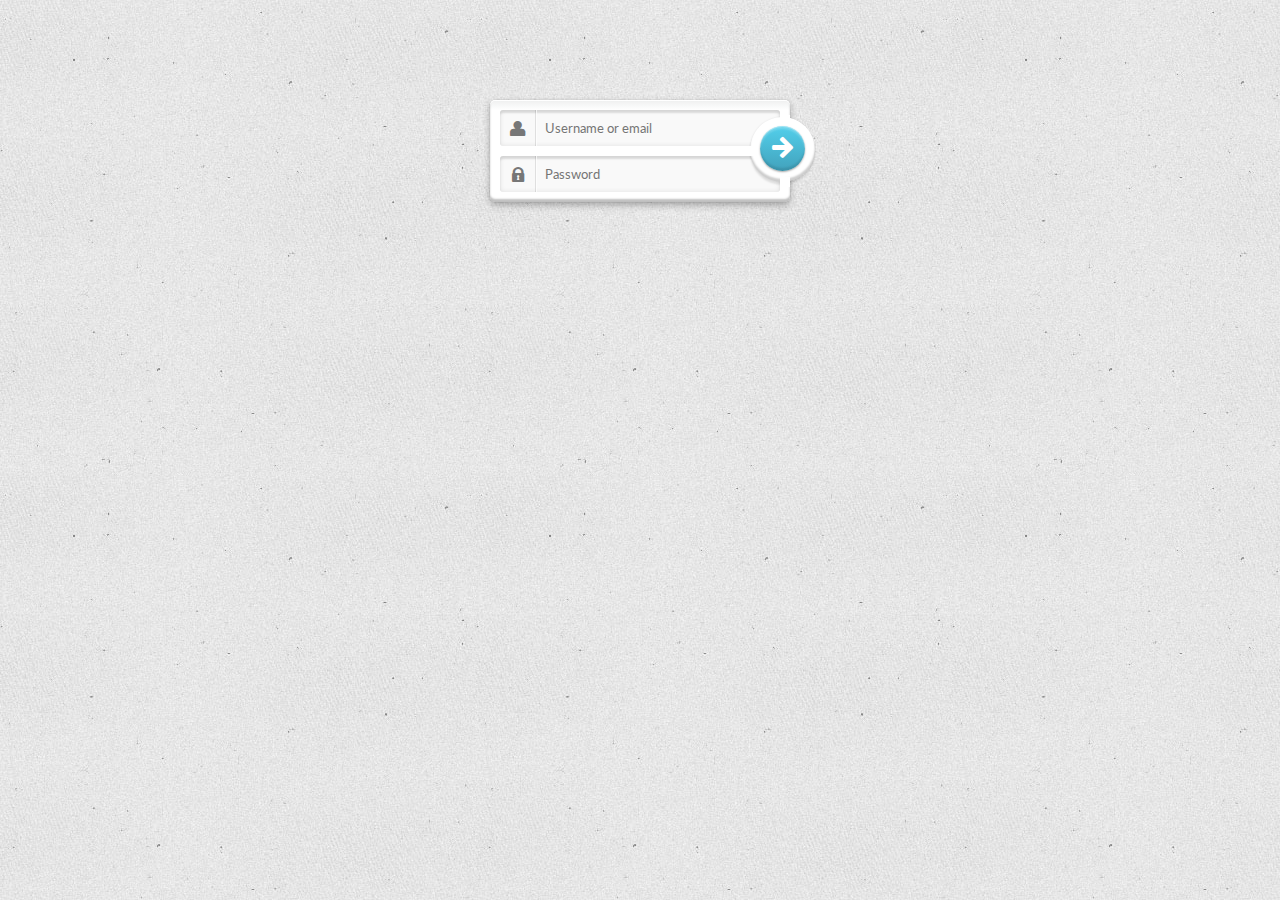
<file: login/index.html>
<!DOCTYPE html>
<html lang="en">
    <head>
		<meta charset="UTF-8" />
        <meta http-equiv="X-UA-Compatible" content="IE=edge,chrome=1"> 
		<meta name="viewport" content="width=device-width, initial-scale=1.0"> 
        <title>::Login::</title>
        <meta name="description" content="Custom Login Form Styling with CSS3" />
        <meta name="keywords" content="css3, login, form, custom, input, submit, button, html5, placeholder" />
        <meta name="author" content="Codrops" />
        <link rel="shortcut icon" href="../favicon.ico"> 
        <link rel="stylesheet" type="text/css" href="css/style.css" />
		<script src="js/modernizr.custom.63321.js"></script>
		<!--[if lte IE 7]><style>.main{display:none;} .support-note .note-ie{display:block;}</style><![endif]-->
    </head>
    <body>
        <div class="container">
		
			<!-- Codrops top bar -->
            <div class="codrops-top">
                
                </a>
                <span class="right">
                   
                    </a>
                </span>
            </div><!--/ Codrops top bar -->
			
			<header>
			
			<!--
				
				<nav class="codrops-demos">
					<a class="current-demo" href="index.html">Demo 1</a>
					<a href="index2.html">Demo 2</a>
					<a href="index3.html">Demo 3</a>
					<a href="index4.html">Demo 4</a>
					<a href="index5.html">Demo 5</a>
				</nav>

				<div class="support-note">
					<span class="note-ie">Sorry, only modern browsers.</span>
				</div>
				-->
			</header>
			
			<section class="main">
				<form class="form-1" action="act-login.php?op=in" method="post">
					<p class="field">
						<input type="text" name="username" placeholder="Username or email">
						<i class="icon-user icon-large"></i>
					</p>
						<p class="field">
							<input type="password" name="password" placeholder="Password">
							<i class="icon-lock icon-large"></i>
					</p>
					<p class="submit">
						<button type="submit" name="submit"><i class="icon-arrow-right icon-large"></i></button>
					</p>
				</form>
			</section>
        </div>
    </body>
</html>
</file>
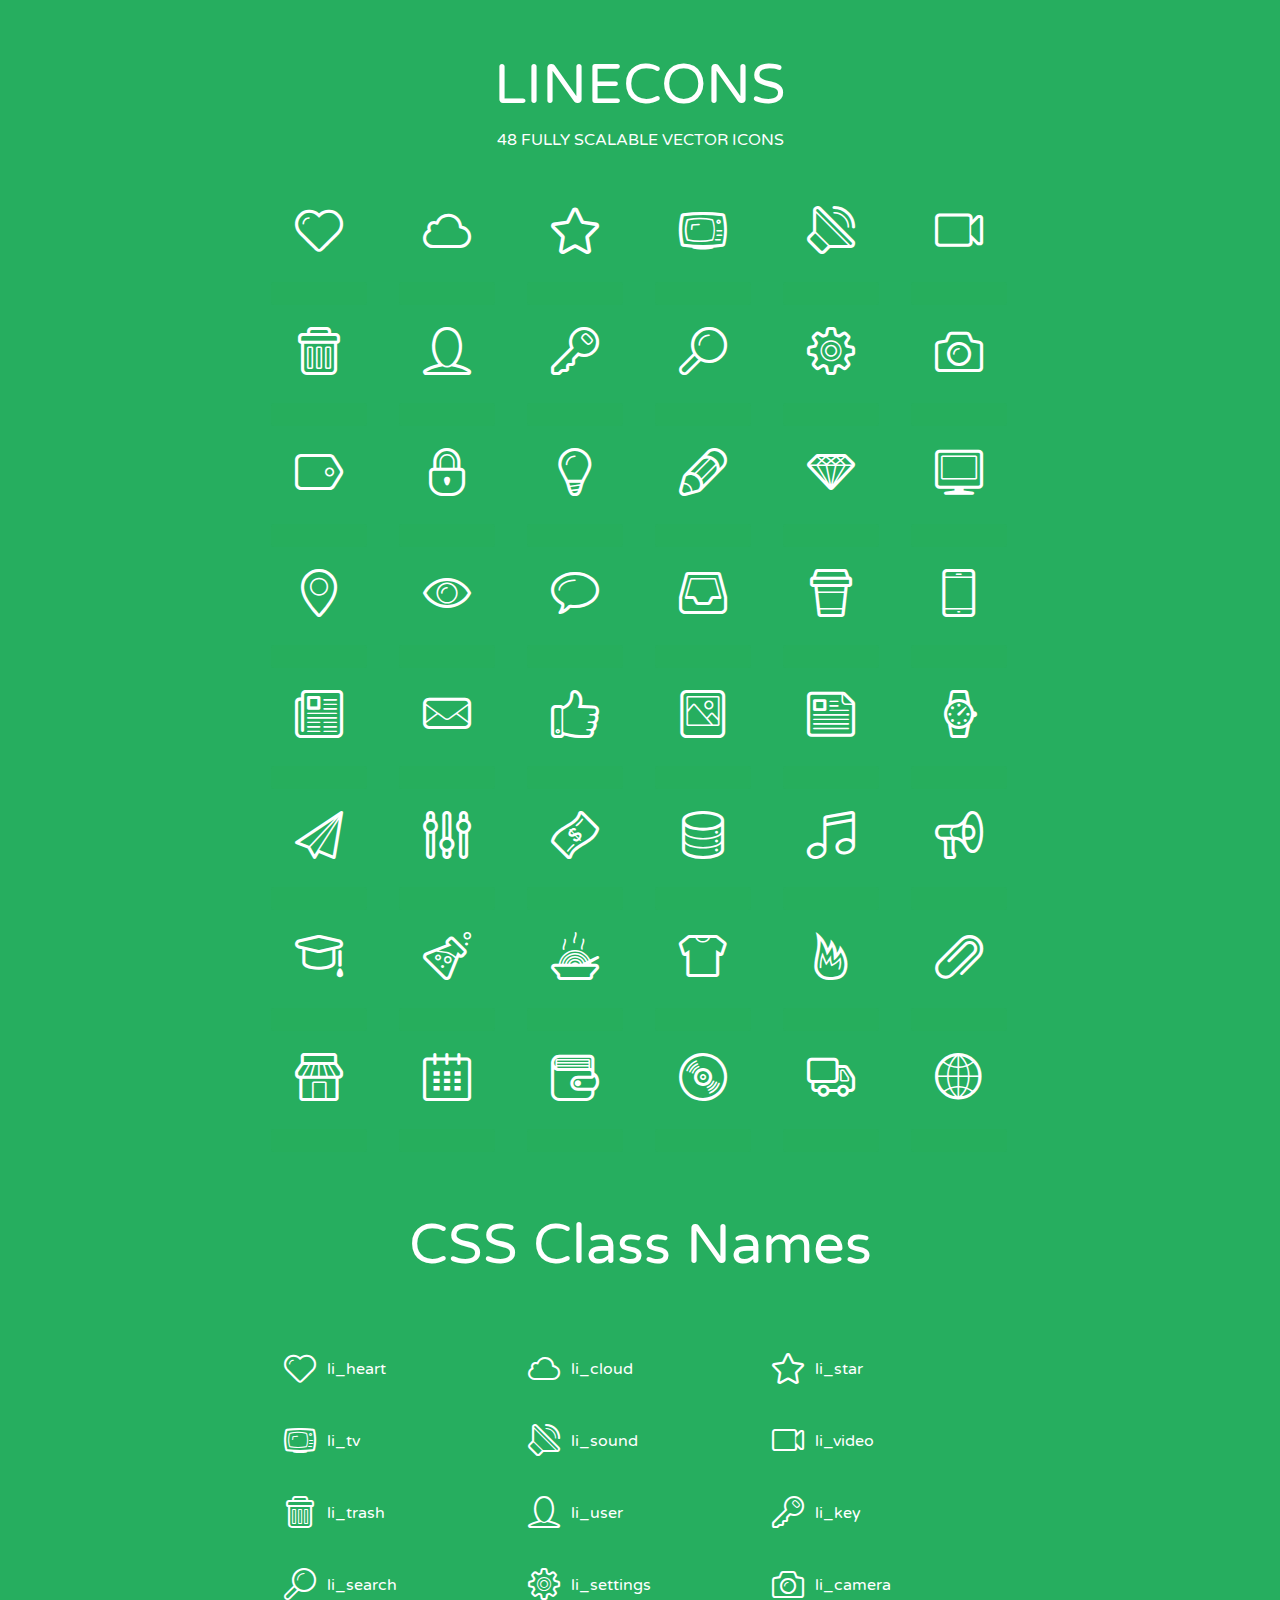
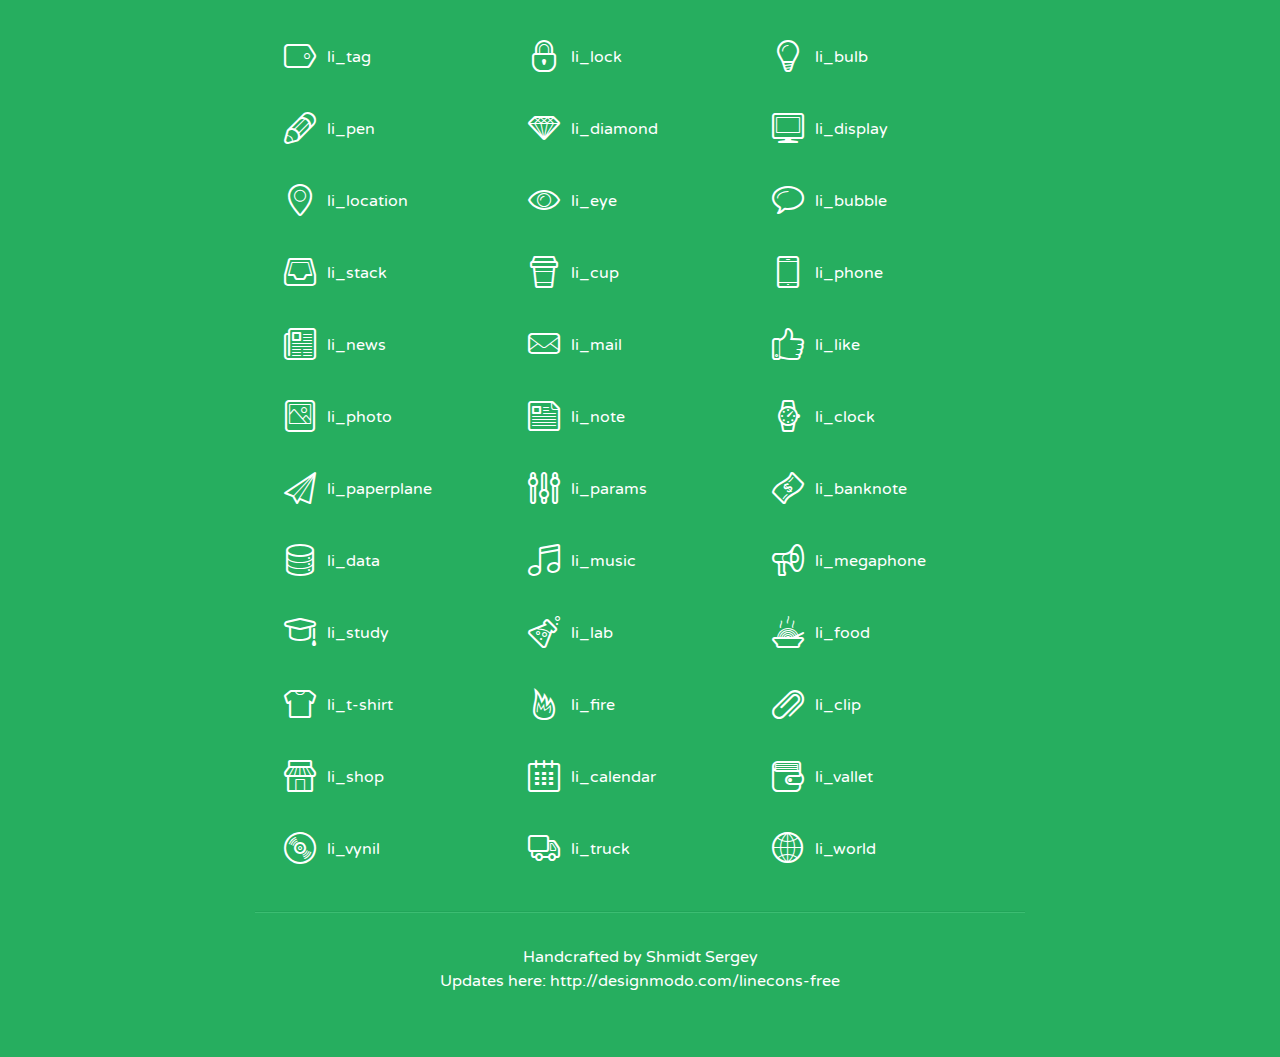
<file: admin/assets/lineicons/index.html>
<!doctype html>
<html>
<head>
<title>LINECONS - 48 Fully Scalable Vector Icons</title>
<link rel="stylesheet" href="style.css" />
<link href='http://fonts.googleapis.com/css?family=Varela+Round' rel='stylesheet' type='text/css'>
<!--[if lte IE 7]><script src="lte-ie7.js"></script><![endif]-->

<!-- 

Thanks http://icomoon.io/app/ for amazing service!

-->


<style>
	section, header, footer {display: block;}
	body {
		font-family: 'Varela Round', sans-serif;
		color: #333333;
		line-height: 1.5;
		font-size: 16px;
		background:#26ae5f;
		color:white;
		-moz-text-shadow: 0 1px 1px rgba(0, 0, 0, 0.21);
		-webkit-text-shadow: 0 1px 1px rgba(0, 0, 0, 0.21);
	}
	* {
		-moz-box-sizing: border-box;
		-webkit-box-sizing: border-box;
		box-sizing: border-box;
		margin: 0;
		padding: 0;
	}
	.glyph {
		float: left;
		text-align: center;
		padding: .5em;
		margin: 0 .5em;
		width: 7em;
		border-radius: .375em;
		top:0;
		position:relative;
		-webkit-transition:0.2s ease-in;
		-o-transition:0.2s ease-in;
		-moz-transition:0.2s ease-in;
		-ie-transition:0.2s ease-in;
		transition:0.2s ease-in;
	}
	.glyph input {
		width: 100%;
		text-align: center;
		font-family: consolas, monospace;
		border-radius:3px;
		border:none;
		padding:4px;
		background:#26AE5C;
		color:#26AE5C;
		-webkit-transition:0.2s ease-in;
		-o-transition:0.2s ease-in;
		-moz-transition:0.2s ease-in;
		-ie-transition:0.2s ease-in;
		transition:0.2s ease-in;
	}
	.glyph:hover input {
		background:#26ae5f;
		padding:4px;
		color:#ffffff;
	}
	.glyph:hover {
		-webkit-transition: all 0.5s ease-out;
		background:#222821;
		color:#fff;
		text-shadow: none;
		-moz-text-shadow: none;
		-webkit-text-shadow: none;
		top:-5px;
		position:relative;
	}
	.glyph input, .mtm {
		margin-top: .75em;
	}
	.w-main {
		width: 770px;
		text-align:center;
	}
	.centered {
		margin-left: auto;
		margin-right: auto;
	}
	.fs1 {
		font-size: 3em;
	}
	header {
		margin: 2em 0;
		padding-bottom: .5em;
	}
	header h1 {
		font-size: 3.5em;
		font-weight: normal;
	}
	.clearfix:before, .clearfix:after { content: ""; display: table; }
	.clearfix:after, .clear { clear: both; }
	footer {
		margin: 2em 0;
		padding: 2em 0;
		border-top: 1px solid rgb(60, 189, 114);
		box-shadow: 0 -1px rgb(33, 165, 89);
	}
	a, a:visited {
		color: #ffffff; text-decoration:none;
	}
	a:hover, a:focus {color: #222821; text-decoration:none;}
	.box1 {
		display: inline-block;
		width: 14em;
		padding: .25em .5em;
		margin: .5em 1em .5em 0;
		text-align:left;
		
	}
	.box1 span { 
		font-size:2em;
		position: relative;
		top: 0.25em;
		margin-right: 0.1em;
	}
</style>
</head>
<body>
	<div class="w-main centered">
	<section class="mtm clearfix" id="glyphs">
	<header>
		<h1>LINECONS</h1>
		<p>48 FULLY SCALABLE VECTOR ICONS</p>
	</header>
	<div class="glyph">
		<div class="fs1" aria-hidden="true" data-icon="&#xe000;"></div>
		<input type="text" readonly="readonly" value="&amp;#xe000;" />
	</div>
	<div class="glyph">
		<div class="fs1" aria-hidden="true" data-icon="&#xe001;"></div>
		<input type="text" readonly="readonly" value="&amp;#xe001;" />
	</div>
	<div class="glyph">
		<div class="fs1" aria-hidden="true" data-icon="&#xe002;"></div>
		<input type="text" readonly="readonly" value="&amp;#xe002;" />
	</div>
	<div class="glyph">
		<div class="fs1" aria-hidden="true" data-icon="&#xe003;"></div>
		<input type="text" readonly="readonly" value="&amp;#xe003;" />
	</div>
	<div class="glyph">
		<div class="fs1" aria-hidden="true" data-icon="&#xe004;"></div>
		<input type="text" readonly="readonly" value="&amp;#xe004;" />
	</div>
	<div class="glyph">
		<div class="fs1" aria-hidden="true" data-icon="&#xe005;"></div>
		<input type="text" readonly="readonly" value="&amp;#xe005;" />
	</div>
	<div class="glyph">
		<div class="fs1" aria-hidden="true" data-icon="&#xe006;"></div>
		<input type="text" readonly="readonly" value="&amp;#xe006;" />
	</div>
	<div class="glyph">
		<div class="fs1" aria-hidden="true" data-icon="&#xe007;"></div>
		<input type="text" readonly="readonly" value="&amp;#xe007;" />
	</div>
	<div class="glyph">
		<div class="fs1" aria-hidden="true" data-icon="&#xe008;"></div>
		<input type="text" readonly="readonly" value="&amp;#xe008;" />
	</div>
	<div class="glyph">
		<div class="fs1" aria-hidden="true" data-icon="&#xe009;"></div>
		<input type="text" readonly="readonly" value="&amp;#xe009;" />
	</div>
	<div class="glyph">
		<div class="fs1" aria-hidden="true" data-icon="&#xe00a;"></div>
		<input type="text" readonly="readonly" value="&amp;#xe00a;" />
	</div>
	<div class="glyph">
		<div class="fs1" aria-hidden="true" data-icon="&#xe00b;"></div>
		<input type="text" readonly="readonly" value="&amp;#xe00b;" />
	</div>
	<div class="glyph">
		<div class="fs1" aria-hidden="true" data-icon="&#xe00c;"></div>
		<input type="text" readonly="readonly" value="&amp;#xe00c;" />
	</div>
	<div class="glyph">
		<div class="fs1" aria-hidden="true" data-icon="&#xe00d;"></div>
		<input type="text" readonly="readonly" value="&amp;#xe00d;" />
	</div>
	<div class="glyph">
		<div class="fs1" aria-hidden="true" data-icon="&#xe00e;"></div>
		<input type="text" readonly="readonly" value="&amp;#xe00e;" />
	</div>
	<div class="glyph">
		<div class="fs1" aria-hidden="true" data-icon="&#xe00f;"></div>
		<input type="text" readonly="readonly" value="&amp;#xe00f;" />
	</div>
	<div class="glyph">
		<div class="fs1" aria-hidden="true" data-icon="&#xe010;"></div>
		<input type="text" readonly="readonly" value="&amp;#xe010;" />
	</div>
	<div class="glyph">
		<div class="fs1" aria-hidden="true" data-icon="&#xe011;"></div>
		<input type="text" readonly="readonly" value="&amp;#xe011;" />
	</div>
	<div class="glyph">
		<div class="fs1" aria-hidden="true" data-icon="&#xe012;"></div>
		<input type="text" readonly="readonly" value="&amp;#xe012;" />
	</div>
	<div class="glyph">
		<div class="fs1" aria-hidden="true" data-icon="&#xe013;"></div>
		<input type="text" readonly="readonly" value="&amp;#xe013;" />
	</div>
	<div class="glyph">
		<div class="fs1" aria-hidden="true" data-icon="&#xe014;"></div>
		<input type="text" readonly="readonly" value="&amp;#xe014;" />
	</div>
	<div class="glyph">
		<div class="fs1" aria-hidden="true" data-icon="&#xe015;"></div>
		<input type="text" readonly="readonly" value="&amp;#xe015;" />
	</div>
	<div class="glyph">
		<div class="fs1" aria-hidden="true" data-icon="&#xe016;"></div>
		<input type="text" readonly="readonly" value="&amp;#xe016;" />
	</div>
	<div class="glyph">
		<div class="fs1" aria-hidden="true" data-icon="&#xe017;"></div>
		<input type="text" readonly="readonly" value="&amp;#xe017;" />
	</div>
	<div class="glyph">
		<div class="fs1" aria-hidden="true" data-icon="&#xe018;"></div>
		<input type="text" readonly="readonly" value="&amp;#xe018;" />
	</div>
	<div class="glyph">
		<div class="fs1" aria-hidden="true" data-icon="&#xe019;"></div>
		<input type="text" readonly="readonly" value="&amp;#xe019;" />
	</div>
	<div class="glyph">
		<div class="fs1" aria-hidden="true" data-icon="&#xe01a;"></div>
		<input type="text" readonly="readonly" value="&amp;#xe01a;" />
	</div>
	<div class="glyph">
		<div class="fs1" aria-hidden="true" data-icon="&#xe01b;"></div>
		<input type="text" readonly="readonly" value="&amp;#xe01b;" />
	</div>
	<div class="glyph">
		<div class="fs1" aria-hidden="true" data-icon="&#xe01c;"></div>
		<input type="text" readonly="readonly" value="&amp;#xe01c;" />
	</div>
	<div class="glyph">
		<div class="fs1" aria-hidden="true" data-icon="&#xe01d;"></div>
		<input type="text" readonly="readonly" value="&amp;#xe01d;" />
	</div>
	<div class="glyph">
		<div class="fs1" aria-hidden="true" data-icon="&#xe01e;"></div>
		<input type="text" readonly="readonly" value="&amp;#xe01e;" />
	</div>
	<div class="glyph">
		<div class="fs1" aria-hidden="true" data-icon="&#xe01f;"></div>
		<input type="text" readonly="readonly" value="&amp;#xe01f;" />
	</div>
	<div class="glyph">
		<div class="fs1" aria-hidden="true" data-icon="&#xe020;"></div>
		<input type="text" readonly="readonly" value="&amp;#xe020;" />
	</div>
	<div class="glyph">
		<div class="fs1" aria-hidden="true" data-icon="&#xe021;"></div>
		<input type="text" readonly="readonly" value="&amp;#xe021;" />
	</div>
	<div class="glyph">
		<div class="fs1" aria-hidden="true" data-icon="&#xe022;"></div>
		<input type="text" readonly="readonly" value="&amp;#xe022;" />
	</div>
	<div class="glyph">
		<div class="fs1" aria-hidden="true" data-icon="&#xe023;"></div>
		<input type="text" readonly="readonly" value="&amp;#xe023;" />
	</div>
	<div class="glyph">
		<div class="fs1" aria-hidden="true" data-icon="&#xe024;"></div>
		<input type="text" readonly="readonly" value="&amp;#xe024;" />
	</div>
	<div class="glyph">
		<div class="fs1" aria-hidden="true" data-icon="&#xe025;"></div>
		<input type="text" readonly="readonly" value="&amp;#xe025;" />
	</div>
	<div class="glyph">
		<div class="fs1" aria-hidden="true" data-icon="&#xe026;"></div>
		<input type="text" readonly="readonly" value="&amp;#xe026;" />
	</div>
	<div class="glyph">
		<div class="fs1" aria-hidden="true" data-icon="&#xe027;"></div>
		<input type="text" readonly="readonly" value="&amp;#xe027;" />
	</div>
	<div class="glyph">
		<div class="fs1" aria-hidden="true" data-icon="&#xe028;"></div>
		<input type="text" readonly="readonly" value="&amp;#xe028;" />
	</div>
	<div class="glyph">
		<div class="fs1" aria-hidden="true" data-icon="&#xe029;"></div>
		<input type="text" readonly="readonly" value="&amp;#xe029;" />
	</div>
	<div class="glyph">
		<div class="fs1" aria-hidden="true" data-icon="&#xe02a;"></div>
		<input type="text" readonly="readonly" value="&amp;#xe02a;" />
	</div>
	<div class="glyph">
		<div class="fs1" aria-hidden="true" data-icon="&#xe02b;"></div>
		<input type="text" readonly="readonly" value="&amp;#xe02b;" />
	</div>
	<div class="glyph">
		<div class="fs1" aria-hidden="true" data-icon="&#xe02c;"></div>
		<input type="text" readonly="readonly" value="&amp;#xe02c;" />
	</div>
	<div class="glyph">
		<div class="fs1" aria-hidden="true" data-icon="&#xe02d;"></div>
		<input type="text" readonly="readonly" value="&amp;#xe02d;" />
	</div>
	<div class="glyph">
		<div class="fs1" aria-hidden="true" data-icon="&#xe02e;"></div>
		<input type="text" readonly="readonly" value="&amp;#xe02e;" />
	</div>
	<div class="glyph">
		<div class="fs1" aria-hidden="true" data-icon="&#xe02f;"></div>
		<input type="text" readonly="readonly" value="&amp;#xe02f;" />
	</div>
	</section>
	<div class="clear"></div>
	<section class="mtm clearfix" id="glyphs">
	<header>
		<h1>CSS Class Names</h1>
	</header>
	<span class="box1">
		<span aria-hidden="true" class="li_heart"></span>
		&nbsp;li_heart
	</span>
	<span class="box1">
		<span aria-hidden="true" class="li_cloud"></span>
		&nbsp;li_cloud
	</span>
	<span class="box1">
		<span aria-hidden="true" class="li_star"></span>
		&nbsp;li_star
	</span>
	<span class="box1">
		<span aria-hidden="true" class="li_tv"></span>
		&nbsp;li_tv
	</span>
	<span class="box1">
		<span aria-hidden="true" class="li_sound"></span>
		&nbsp;li_sound
	</span>
	<span class="box1">
		<span aria-hidden="true" class="li_video"></span>
		&nbsp;li_video
	</span>
	<span class="box1">
		<span aria-hidden="true" class="li_trash"></span>
		&nbsp;li_trash
	</span>
	<span class="box1">
		<span aria-hidden="true" class="li_user"></span>
		&nbsp;li_user
	</span>
	<span class="box1">
		<span aria-hidden="true" class="li_key"></span>
		&nbsp;li_key
	</span>
	<span class="box1">
		<span aria-hidden="true" class="li_search"></span>
		&nbsp;li_search
	</span>
	<span class="box1">
		<span aria-hidden="true" class="li_settings"></span>
		&nbsp;li_settings
	</span>
	<span class="box1">
		<span aria-hidden="true" class="li_camera"></span>
		&nbsp;li_camera
	</span>
	<span class="box1">
		<span aria-hidden="true" class="li_tag"></span>
		&nbsp;li_tag
	</span>
	<span class="box1">
		<span aria-hidden="true" class="li_lock"></span>
		&nbsp;li_lock
	</span>
	<span class="box1">
		<span aria-hidden="true" class="li_bulb"></span>
		&nbsp;li_bulb
	</span>
	<span class="box1">
		<span aria-hidden="true" class="li_pen"></span>
		&nbsp;li_pen
	</span>
	<span class="box1">
		<span aria-hidden="true" class="li_diamond"></span>
		&nbsp;li_diamond
	</span>
	<span class="box1">
		<span aria-hidden="true" class="li_display"></span>
		&nbsp;li_display
	</span>
	<span class="box1">
		<span aria-hidden="true" class="li_location"></span>
		&nbsp;li_location
	</span>
	<span class="box1">
		<span aria-hidden="true" class="li_eye"></span>
		&nbsp;li_eye
	</span>
	<span class="box1">
		<span aria-hidden="true" class="li_bubble"></span>
		&nbsp;li_bubble
	</span>
	<span class="box1">
		<span aria-hidden="true" class="li_stack"></span>
		&nbsp;li_stack
	</span>
	<span class="box1">
		<span aria-hidden="true" class="li_cup"></span>
		&nbsp;li_cup
	</span>
	<span class="box1">
		<span aria-hidden="true" class="li_phone"></span>
		&nbsp;li_phone
	</span>
	<span class="box1">
		<span aria-hidden="true" class="li_news"></span>
		&nbsp;li_news
	</span>
	<span class="box1">
		<span aria-hidden="true" class="li_mail"></span>
		&nbsp;li_mail
	</span>
	<span class="box1">
		<span aria-hidden="true" class="li_like"></span>
		&nbsp;li_like
	</span>
	<span class="box1">
		<span aria-hidden="true" class="li_photo"></span>
		&nbsp;li_photo
	</span>
	<span class="box1">
		<span aria-hidden="true" class="li_note"></span>
		&nbsp;li_note
	</span>
	<span class="box1">
		<span aria-hidden="true" class="li_clock"></span>
		&nbsp;li_clock
	</span>
	<span class="box1">
		<span aria-hidden="true" class="li_paperplane"></span>
		&nbsp;li_paperplane
	</span>
	<span class="box1">
		<span aria-hidden="true" class="li_params"></span>
		&nbsp;li_params
	</span>
	<span class="box1">
		<span aria-hidden="true" class="li_banknote"></span>
		&nbsp;li_banknote
	</span>
	<span class="box1">
		<span aria-hidden="true" class="li_data"></span>
		&nbsp;li_data
	</span>
	<span class="box1">
		<span aria-hidden="true" class="li_music"></span>
		&nbsp;li_music
	</span>
	<span class="box1">
		<span aria-hidden="true" class="li_megaphone"></span>
		&nbsp;li_megaphone
	</span>
	<span class="box1">
		<span aria-hidden="true" class="li_study"></span>
		&nbsp;li_study
	</span>
	<span class="box1">
		<span aria-hidden="true" class="li_lab"></span>
		&nbsp;li_lab
	</span>
	<span class="box1">
		<span aria-hidden="true" class="li_food"></span>
		&nbsp;li_food
	</span>
	<span class="box1">
		<span aria-hidden="true" class="li_t-shirt"></span>
		&nbsp;li_t-shirt
	</span>
	<span class="box1">
		<span aria-hidden="true" class="li_fire"></span>
		&nbsp;li_fire
	</span>
	<span class="box1">
		<span aria-hidden="true" class="li_clip"></span>
		&nbsp;li_clip
	</span>
	<span class="box1">
		<span aria-hidden="true" class="li_shop"></span>
		&nbsp;li_shop
	</span>
	<span class="box1">
		<span aria-hidden="true" class="li_calendar"></span>
		&nbsp;li_calendar
	</span>
	<span class="box1">
		<span aria-hidden="true" class="li_vallet"></span>
		&nbsp;li_vallet
	</span>
	<span class="box1">
		<span aria-hidden="true" class="li_vynil"></span>
		&nbsp;li_vynil
	</span>
	<span class="box1">
		<span aria-hidden="true" class="li_truck"></span>
		&nbsp;li_truck
	</span>
	<span class="box1">
		<span aria-hidden="true" class="li_world"></span>
		&nbsp;li_world
	</span>
	</section>
	<footer>
		<p>Handcrafted by <a href="http://shmidt.in">Shmidt Sergey</a></p>
		<p>Updates here: <a href="http://designmodo.com/linecons-free">http://designmodo.com/linecons-free</a></p>
	</footer>
	</div>
	<script>
	document.getElementById("glyphs").addEventListener("click", function(e) {
		var target = e.target;
		if (target.tagName === "INPUT") {
			target.select();
		}
	});
	</script>
</body>
</html>
</file>
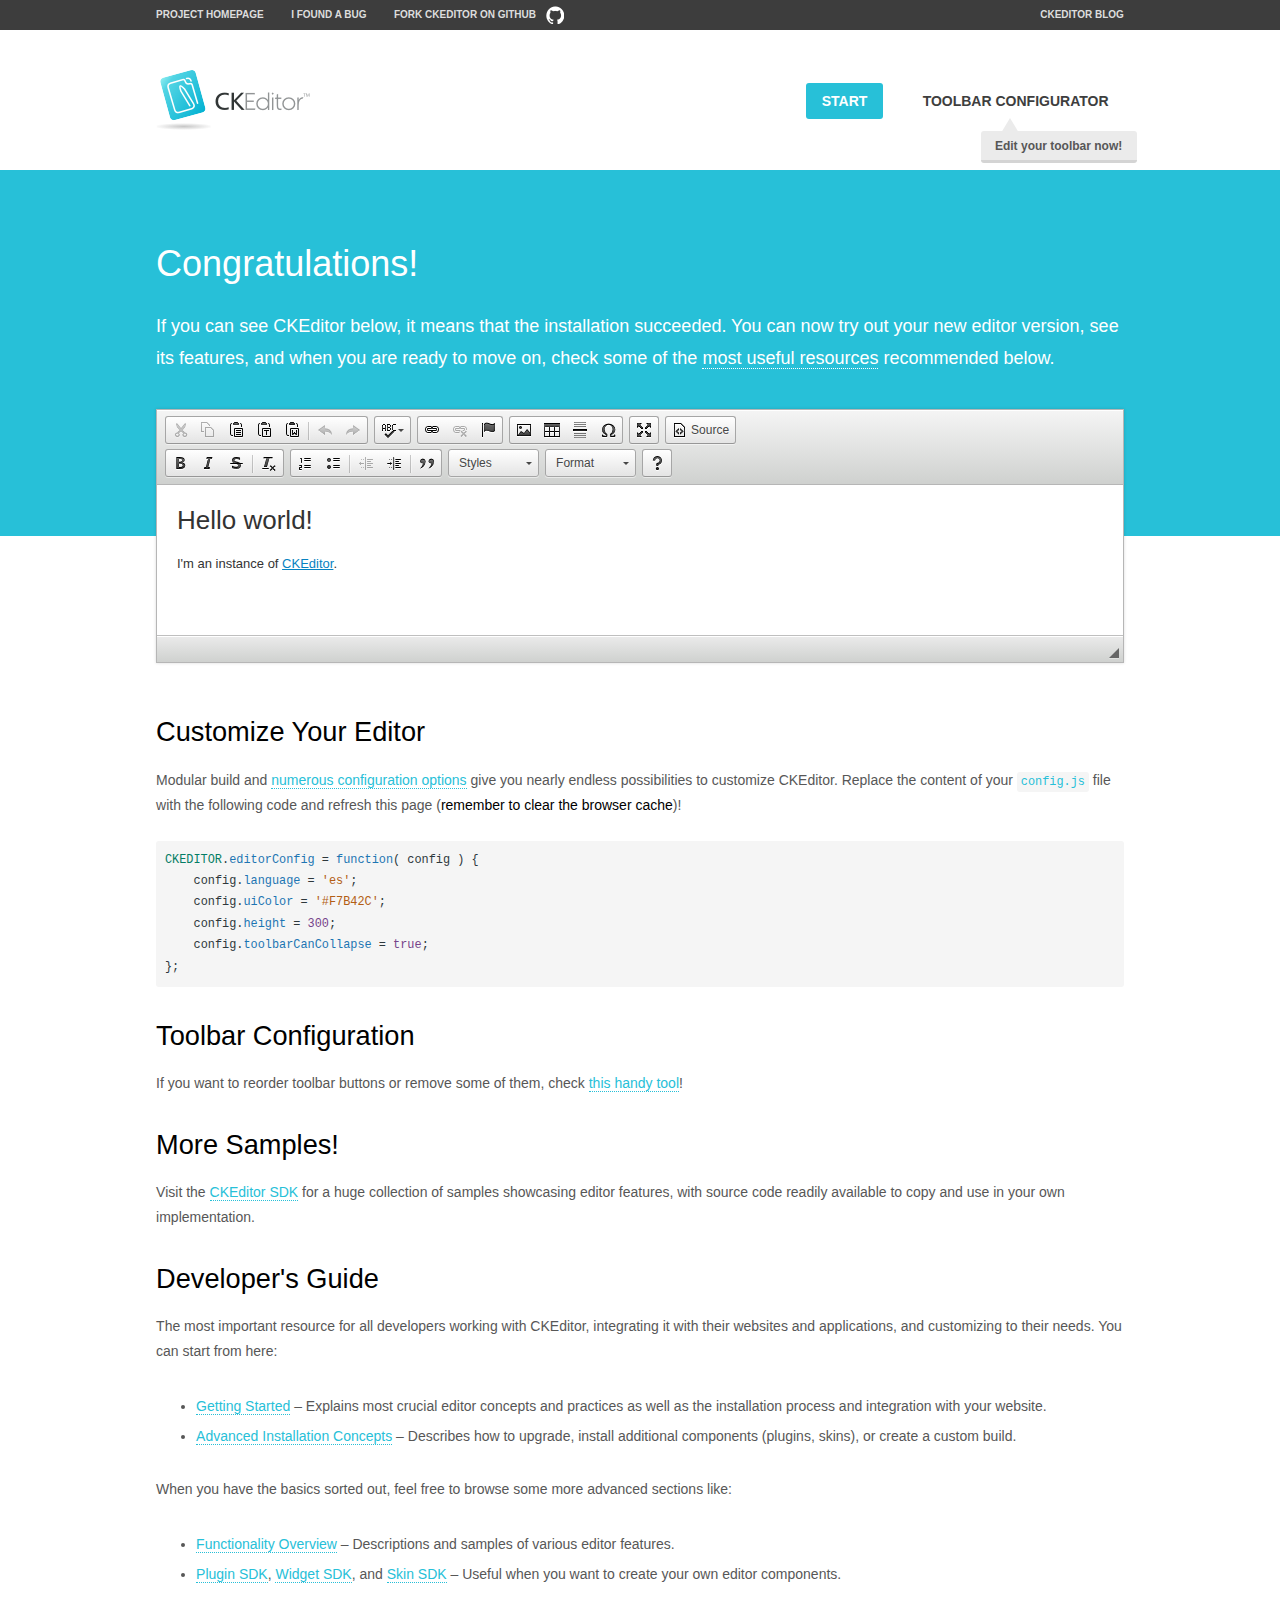
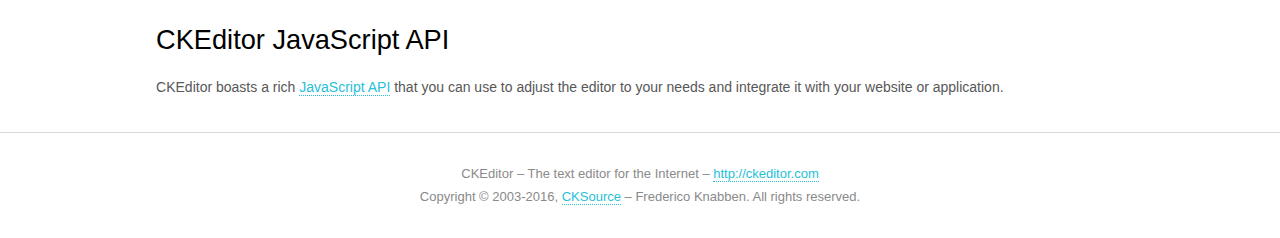
<file: template/plugins/ckeditor/samples/index.html>
<!DOCTYPE html>
<!--
Copyright (c) 2003-2016, CKSource - Frederico Knabben. All rights reserved.
For licensing, see LICENSE.md or http://ckeditor.com/license
-->
<html>
<head>
	<meta charset="utf-8">
	<title>CKEditor Sample</title>
	<script src="../ckeditor.js"></script>
	<script src="js/sample.js"></script>
	<link rel="stylesheet" href="css/samples.css">
	<link rel="stylesheet" href="toolbarconfigurator/lib/codemirror/neo.css">
</head>
<body id="main">

<nav class="navigation-a">
	<div class="grid-container">
		<ul class="navigation-a-left grid-width-70">
			<li><a href="http://ckeditor.com">Project Homepage</a></li>
			<li><a href="http://dev.ckeditor.com/">I found a bug</a></li>
			<li><a href="http://github.com/ckeditor/ckeditor-dev" class="icon-pos-right icon-navigation-a-github">Fork CKEditor on GitHub</a></li>
		</ul>
		<ul class="navigation-a-right grid-width-30">
			<li><a href="http://ckeditor.com/blog-list">CKEditor Blog</a></li>
		</ul>
	</div>
</nav>

<header class="header-a">
	<div class="grid-container">
		<h1 class="header-a-logo grid-width-30">
			<a href="index.html"><img src="img/logo.png" alt="CKEditor Sample"></a>
		</h1>

		<nav class="navigation-b grid-width-70">
			<ul>
				<li><a href="index.html" class="button-a button-a-background">Start</a></li>
				<li><a href="toolbarconfigurator/index.html" class="button-a">Toolbar configurator <span class="balloon-a balloon-a-nw">Edit your toolbar now!</span></a></li>
			</ul>
		</nav>
	</div>
</header>

<main>
	<div class="adjoined-top">
		<div class="grid-container">
			<div class="content grid-width-100">
				<h1>Congratulations!</h1>
				<p>
					If you can see CKEditor below, it means that the installation succeeded.
					You can now try out your new editor version, see its features, and when you are ready to move on, check some of the <a href="#sample-customize">most useful resources</a> recommended below.
				</p>
			</div>
		</div>
	</div>
	<div class="adjoined-bottom">
		<div class="grid-container">
			<div class="grid-width-100">
				<div id="editor">
					<h1>Hello world!</h1>
					<p>I'm an instance of <a href="http://ckeditor.com">CKEditor</a>.</p>
				</div>
			</div>
		</div>
	</div>

	<div class="grid-container">
		<div class="content grid-width-100">
			<section id="sample-customize">
				<h2>Customize Your Editor</h2>
				<p>Modular build and <a href="http://docs.ckeditor.com/#!/guide/dev_configuration">numerous configuration options</a> give you nearly endless possibilities to customize CKEditor. Replace the content of your <code><a href="../config.js">config.js</a></code> file with the following code and refresh this page (<strong>remember to clear the browser cache</strong>)!</p>
		<pre class="cm-s-neo CodeMirror"><code><span style="padding-right: 0.1px;"><span class="cm-variable">CKEDITOR</span>.<span class="cm-property">editorConfig</span> <span class="cm-operator">=</span> <span class="cm-keyword">function</span>( <span class="cm-def">config</span> ) {</span>
<span style="padding-right: 0.1px;"><span class="cm-tab">	</span><span class="cm-variable-2">config</span>.<span class="cm-property">language</span> <span class="cm-operator">=</span> <span class="cm-string">'es'</span>;</span>
<span style="padding-right: 0.1px;"><span class="cm-tab">	</span><span class="cm-variable-2">config</span>.<span class="cm-property">uiColor</span> <span class="cm-operator">=</span> <span class="cm-string">'#F7B42C'</span>;</span>
<span style="padding-right: 0.1px;"><span class="cm-tab">	</span><span class="cm-variable-2">config</span>.<span class="cm-property">height</span> <span class="cm-operator">=</span> <span class="cm-number">300</span>;</span>
<span style="padding-right: 0.1px;"><span class="cm-tab">	</span><span class="cm-variable-2">config</span>.<span class="cm-property">toolbarCanCollapse</span> <span class="cm-operator">=</span> <span class="cm-atom">true</span>;</span>
<span style="padding-right: 0.1px;">};</span></code></pre>
			</section>

			<section>
				<h2>Toolbar Configuration</h2>
				<p>If you want to reorder toolbar buttons or remove some of them, check <a href="toolbarconfigurator/index.html">this handy tool</a>!</p>
			</section>

			<section>
				<h2>More Samples!</h2>
				<p>Visit the <a href="http://sdk.ckeditor.com">CKEditor SDK</a> for a huge collection of samples showcasing editor features, with source code readily available to copy and use in your own implementation.</p>
			</section>

			<section>
				<h2>Developer's Guide</h2>
				<p>The most important resource for all developers working with CKEditor, integrating it with their websites and applications, and customizing to their needs. You can start from here:</p>
				<ul>
					<li><a href="http://docs.ckeditor.com/#!/guide/dev_installation">Getting Started</a> &ndash; Explains most crucial editor concepts and practices as well as the installation process and integration with your website.</li>
					<li><a href="http://docs.ckeditor.com/#!/guide/dev_advanced_installation">Advanced Installation Concepts</a> &ndash; Describes how to upgrade, install additional components (plugins, skins), or create a custom build.</li>
				</ul>
					<p>When you have the basics sorted out, feel free to browse some more advanced sections like:</p>
				<ul>
					<li><a href="http://docs.ckeditor.com/#!/guide/dev_features">Functionality Overview</a> &ndash; Descriptions and samples of various editor features.</li>
					<li><a href="http://docs.ckeditor.com/#!/guide/plugin_sdk_intro">Plugin SDK</a>, <a href="http://docs.ckeditor.com/#!/guide/widget_sdk_intro">Widget SDK</a>, and <a href="http://docs.ckeditor.com/#!/guide/skin_sdk_intro">Skin SDK</a> &ndash; Useful when you want to create your own editor components.</li>
				</ul>
			</section>

			<section>
				<h2>CKEditor JavaScript API</h2>
				<p>CKEditor boasts a rich <a href="http://docs.ckeditor.com/#!/api">JavaScript API</a> that you can use to adjust the editor to your needs and integrate it with your website or application.</p>
			</section>
		</div>
	</div>
</main>

<footer class="footer-a grid-container">
	<div class="grid-container">
		<p class="grid-width-100">
			CKEditor &ndash; The text editor for the Internet &ndash; <a class="samples" href="http://ckeditor.com/">http://ckeditor.com</a>
		</p>
		<p class="grid-width-100" id="copy">
			Copyright &copy; 2003-2016, <a class="samples" href="http://cksource.com/">CKSource</a> &ndash; Frederico Knabben. All rights reserved.
		</p>
	</div>
</footer>
<script>
	initSample();
</script>

</body>
</html>
</file>
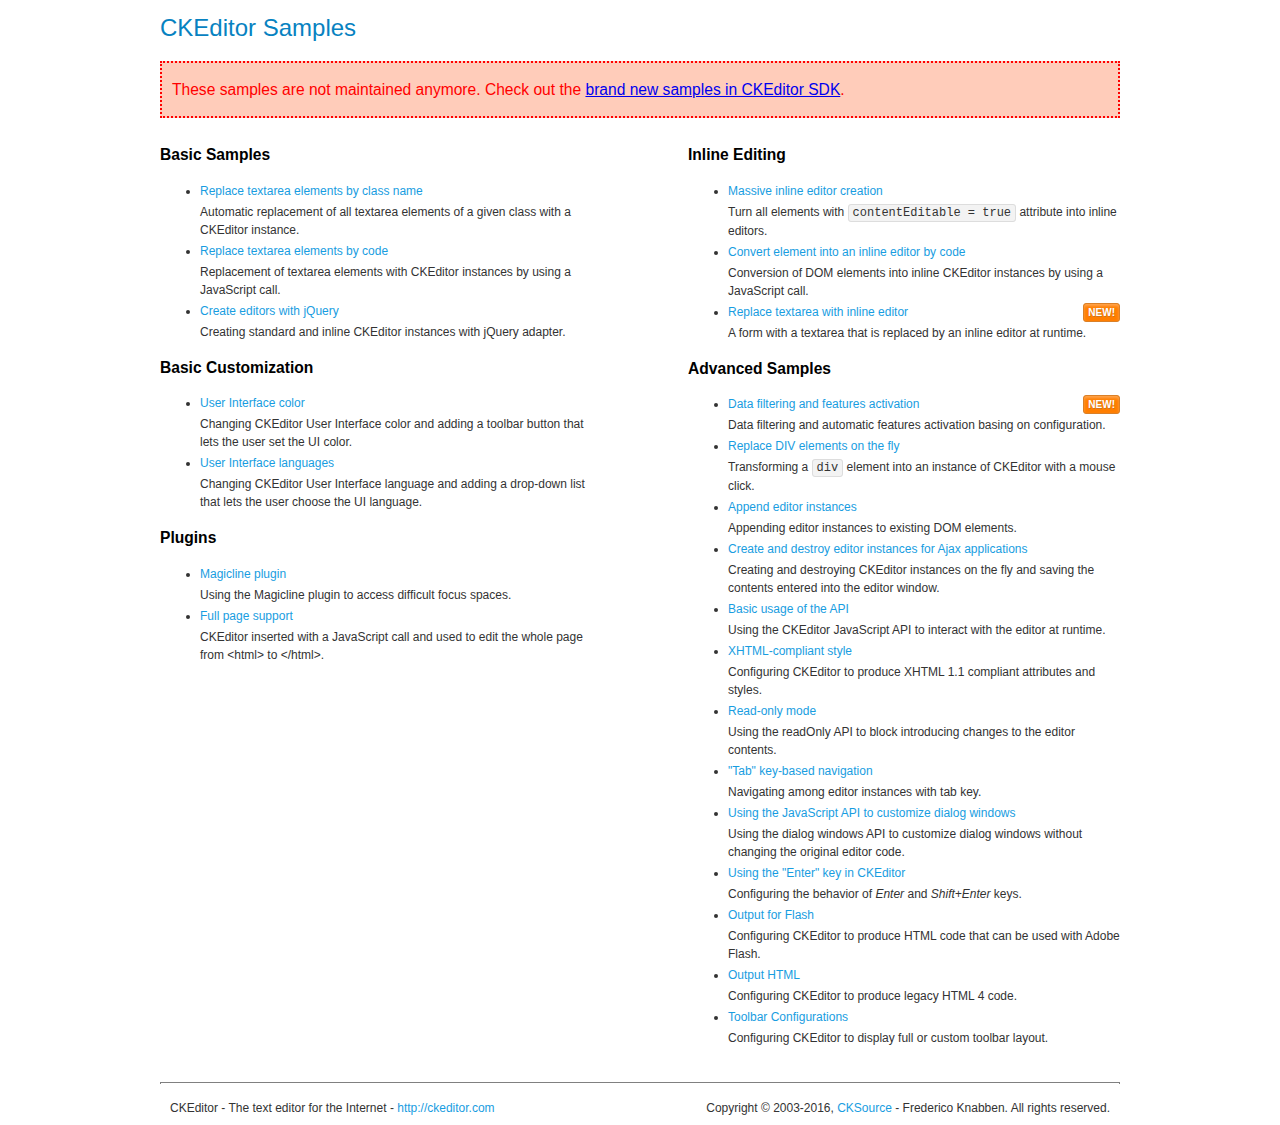
<file: template/plugins/ckeditor/samples/old/index.html>
<!DOCTYPE html>
<!--
Copyright (c) 2003-2016, CKSource - Frederico Knabben. All rights reserved.
For licensing, see LICENSE.md or http://ckeditor.com/license
-->
<html>
<head>
	<meta charset="utf-8">
	<title>CKEditor Samples</title>
	<link rel="stylesheet" href="sample.css">
</head>
<body>
	<h1 class="samples">
		CKEditor Samples
	</h1>
	<div class="warning deprecated">
		These samples are not maintained anymore. Check out the <a href="http://sdk.ckeditor.com/">brand new samples in CKEditor SDK</a>.
	</div>
	<div class="twoColumns">
		<div class="twoColumnsLeft">
			<h2 class="samples">
				Basic Samples
			</h2>
			<dl class="samples">
				<dt><a class="samples" href="replacebyclass.html">Replace textarea elements by class name</a></dt>
				<dd>Automatic replacement of all textarea elements of a given class with a CKEditor instance.</dd>

				<dt><a class="samples" href="replacebycode.html">Replace textarea elements by code</a></dt>
				<dd>Replacement of textarea elements with CKEditor instances by using a JavaScript call.</dd>

				<dt><a class="samples" href="jquery.html">Create editors with jQuery</a></dt>
				<dd>Creating standard and inline CKEditor instances with jQuery adapter.</dd>
			</dl>

			<h2 class="samples">
				Basic Customization
			</h2>
			<dl class="samples">
				<dt><a class="samples" href="uicolor.html">User Interface color</a></dt>
				<dd>Changing CKEditor User Interface color and adding a toolbar button that lets the user set the UI color.</dd>

				<dt><a class="samples" href="uilanguages.html">User Interface languages</a></dt>
				<dd>Changing CKEditor User Interface language and adding a drop-down list that lets the user choose the UI language.</dd>
			</dl>


			<h2 class="samples">Plugins</h2>
<dl class="samples">
<dt><a class="samples" href="magicline/magicline.html">Magicline plugin</a></dt>
<dd>Using the Magicline plugin to access difficult focus spaces.</dd>

<dt><a class="samples" href="wysiwygarea/fullpage.html">Full page support</a></dt>
<dd>CKEditor inserted with a JavaScript call and used to edit the whole page from &lt;html&gt; to &lt;/html&gt;.</dd>
</dl>
		</div>
		<div class="twoColumnsRight">
			<h2 class="samples">
				Inline Editing
			</h2>
			<dl class="samples">
				<dt><a class="samples" href="inlineall.html">Massive inline editor creation</a></dt>
				<dd>Turn all elements with <code>contentEditable = true</code> attribute into inline editors.</dd>

				<dt><a class="samples" href="inlinebycode.html">Convert element into an inline editor by code</a></dt>
				<dd>Conversion of DOM elements into inline CKEditor instances by using a JavaScript call.</dd>

				<dt><a class="samples" href="inlinetextarea.html">Replace textarea with inline editor</a> <span class="new">New!</span></dt>
				<dd>A form with a textarea that is replaced by an inline editor at runtime.</dd>

				
			</dl>

			<h2 class="samples">
				Advanced Samples
			</h2>
			<dl class="samples">
				<dt><a class="samples" href="datafiltering.html">Data filtering and features activation</a> <span class="new">New!</span></dt>
				<dd>Data filtering and automatic features activation basing on configuration.</dd>

				<dt><a class="samples" href="divreplace.html">Replace DIV elements on the fly</a></dt>
				<dd>Transforming a <code>div</code> element into an instance of CKEditor with a mouse click.</dd>

				<dt><a class="samples" href="appendto.html">Append editor instances</a></dt>
				<dd>Appending editor instances to existing DOM elements.</dd>

				<dt><a class="samples" href="ajax.html">Create and destroy editor instances for Ajax applications</a></dt>
				<dd>Creating and destroying CKEditor instances on the fly and saving the contents entered into the editor window.</dd>

				<dt><a class="samples" href="api.html">Basic usage of the API</a></dt>
				<dd>Using the CKEditor JavaScript API to interact with the editor at runtime.</dd>

				<dt><a class="samples" href="xhtmlstyle.html">XHTML-compliant style</a></dt>
				<dd>Configuring CKEditor to produce XHTML 1.1 compliant attributes and styles.</dd>

				<dt><a class="samples" href="readonly.html">Read-only mode</a></dt>
				<dd>Using the readOnly API to block introducing changes to the editor contents.</dd>

				<dt><a class="samples" href="tabindex.html">"Tab" key-based navigation</a></dt>
				<dd>Navigating among editor instances with tab key.</dd>


				
<dt><a class="samples" href="dialog/dialog.html">Using the JavaScript API to customize dialog windows</a></dt>
<dd>Using the dialog windows API to customize dialog windows without changing the original editor code.</dd>

<dt><a class="samples" href="enterkey/enterkey.html">Using the &quot;Enter&quot; key in CKEditor</a></dt>
<dd>Configuring the behavior of <em>Enter</em> and <em>Shift+Enter</em> keys.</dd>

<dt><a class="samples" href="htmlwriter/outputforflash.html">Output for Flash</a></dt>
<dd>Configuring CKEditor to produce HTML code that can be used with Adobe Flash.</dd>

<dt><a class="samples" href="htmlwriter/outputhtml.html">Output HTML</a></dt>
<dd>Configuring CKEditor to produce legacy HTML 4 code.</dd>

<dt><a class="samples" href="toolbar/toolbar.html">Toolbar Configurations</a></dt>
<dd>Configuring CKEditor to display full or custom toolbar layout.</dd>

			</dl>
		</div>
	</div>
	<div id="footer">
		<hr>
		<p>
			CKEditor - The text editor for the Internet - <a class="samples" href="http://ckeditor.com/">http://ckeditor.com</a>
		</p>
		<p id="copy">
			Copyright &copy; 2003-2016, <a class="samples" href="http://cksource.com/">CKSource</a> - Frederico Knabben. All rights reserved.
		</p>
	</div>
</body>
</html>
</file>
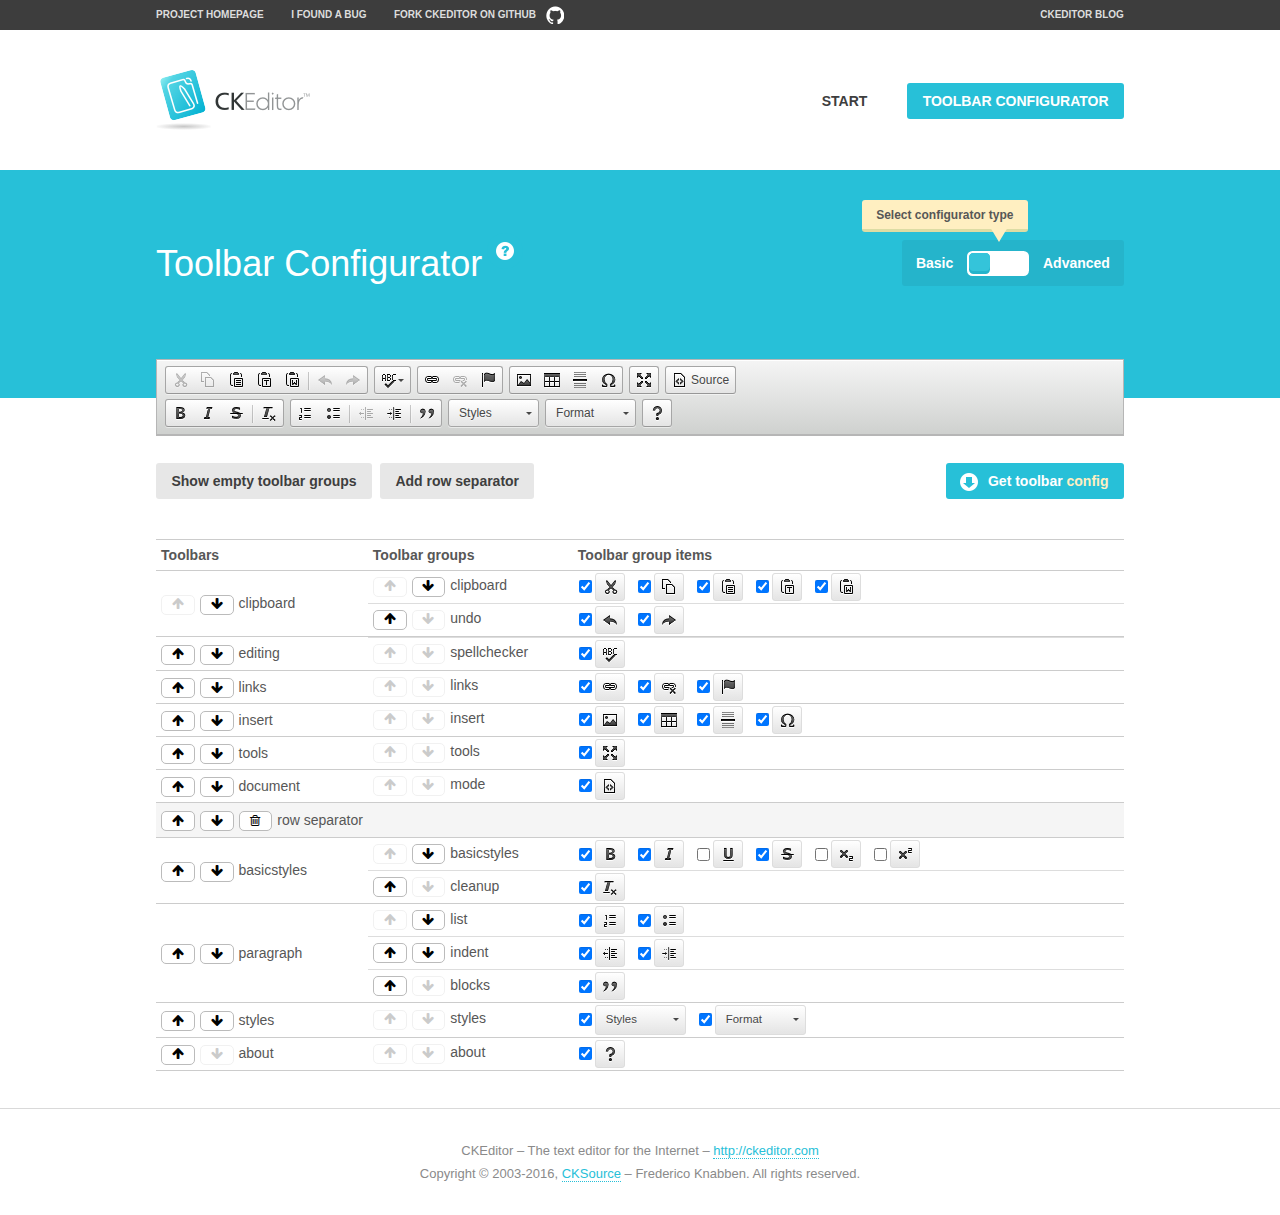
<file: template/plugins/ckeditor/samples/toolbarconfigurator/index.html>
<!DOCTYPE html>
<!--
Copyright (c) 2003-2016, CKSource - Frederico Knabben. All rights reserved.
For licensing, see LICENSE.md or http://ckeditor.com/license
-->
<!--[if IE 8]><html class="ie8"><![endif]-->
<!--[if gt IE 8]><html><![endif]-->
<!--[if !IE]><!--><html><!--<![endif]-->
<head>
	<meta charset="utf-8">
	<title>Toolbar Configurator</title>
	<script src="../../ckeditor.js"></script>
	<script>
		if ( CKEDITOR.env.ie && CKEDITOR.env.version < 9 )
			CKEDITOR.tools.enableHtml5Elements( document );
	</script>
	<link rel="stylesheet" href="lib/codemirror/codemirror.css">
	<link rel="stylesheet" href="lib/codemirror/show-hint.css">
	<link rel="stylesheet" href="lib/codemirror/neo.css">
	<link rel="stylesheet" href="css/fontello.css">
	<link rel="stylesheet" href="../css/samples.css">
</head>
<body id="toolbar">

<nav class="navigation-a">
	<div class="grid-container">
		<ul class="navigation-a-left grid-width-70">
			<li><a href="http://ckeditor.com">Project Homepage</a></li>
			<li><a href="http://dev.ckeditor.com/">I found a bug</a></li>
			<li><a href="http://github.com/ckeditor/ckeditor-dev" class="icon-pos-right icon-navigation-a-github">Fork CKEditor on GitHub</a></li>
		</ul>
		<ul class="navigation-a-right grid-width-30">
			<li><a href="http://ckeditor.com/blog-list">CKEditor Blog</a></li>
		</ul>
	</div>
</nav>

<header class="header-a">
	<div class="grid-container">
		<h1 class="header-a-logo grid-width-30">
			<a href="../index.html"><img src="../img/logo.png" alt="CKEditor Logo"></a>
		</h1>
		<nav class="navigation-b grid-width-70">
			<ul>
				<li><a href="../index.html"  class="button-a">Start</a></li>
				<li><a href="index.html"  class="button-a button-a-background">Toolbar configurator</a></li>
			</ul>
		</nav>
	</div>
</header>

<main>
	<div class="adjoined-top">
		<div class="grid-container">
			<div class="content grid-width-100">
				<div class="grid-container-nested">
					<h1 class="grid-width-60">
						Toolbar Configurator
						<a href="#help-content" type="button" title="Configurator help" id="help" class="button-a button-a-background button-a-no-text icon-pos-left icon-question-mark">Help</a>
					</h1>

					<div class="grid-width-40 grid-switch-magic">
						<div class="switch">
							<span class="balloon-a balloon-a-se">Select configurator type</span>
							<input type="radio" name="radio" data-num="1" id="radio-basic" />
							<input type="radio" name="radio" data-num="2" id="radio-advanced" />
							<label data-for="1" for="radio-basic">Basic</label>
							<span class="switch-inner">
								<span class="handler"></span>
							</span>
							<label data-for="2" for="radio-advanced">Advanced</label>
						</div>
					</div>
				</div>
			</div>
		</div>
	</div>
	<div class="adjoined-bottom">
		<div class="grid-container">
			<div class="grid-width-100">
				<div class="editors-container">
					<div id="editor-basic"></div>
					<div id="editor-advanced"></div>
				</div>
			</div>
		</div>
	</div>

	<div class="grid-container configurator">
		<div class="content grid-width-100">
			<div class="configurator">
				<div>
					<div id="toolbarModifierWrapper"></div>
				</div>
			</div>
		</div>
	</div>

	<div id="help-content">
		<div class="grid-container">
			<div class="grid-width-100">
				<h2>What Am I Doing Here?</h2>

				<div class="grid-container grid-container-nested">
					<div class="basic">
						<div class="grid-width-50">
							<p>Arrange <a href="http://docs.ckeditor.com/#!/api/CKEDITOR.config-cfg-toolbarGroups">toolbar groups</a>, toggle <a href="http://docs.ckeditor.com/#!/api/CKEDITOR.config-cfg-removeButtons">button visibility</a> according to your needs and get your toolbar configuration.</p>
							<p>You can replace the content of the <a href="../../config.js"><code>config.js</code></a> file with the generated configuration. If you already set some configuration options you will need to merge both configurations.</p>
						</div>
						<div class="grid-width-50">
							<p>Read more about different ways of <a href="http://docs.ckeditor.com/#!/guide/dev_configuration">setting configuration</a> and do not forget about <strong>clearing browser cache</strong>.</p>
							<p>Arranging toolbar groups is the recommended way of configuring the toolbar, but if you need more freedom you can use the <a href="#advanced">advanced configurator</a>.</p>
						</div>
					</div>
					<div class="advanced" style="display: none;">
						<div class="grid-width-50">
							<p>With this code editor you can edit your <a href="http://docs.ckeditor.com/#!/api/CKEDITOR.config-cfg-toolbar">toolbar configuration</a> live.</p>
							<p>You can replace the content of the <a href="../../config.js"><code>config.js</code></a> file with the generated configuration. If you already set some configuration options you will need to merge both configurations.</p>
						</div>
						<div class="grid-width-50">
							<p>Read more about different ways of <a href="http://docs.ckeditor.com/#!/guide/dev_configuration">setting configuration</a> and do not forget about <strong>clearing browser cache</strong>.</p>
						</div>
					</div>
				</div>

				<p class="grid-container grid-container-nested">
					<button type="button" class="help-content-close grid-width-100 button-a button-a-background">Got it. Let's play!</button>
				</p>
			</div>
		</div>
	</div>
</main>

<footer class="footer-a grid-container">
	<p class="grid-width-100">
		CKEditor &ndash; The text editor for the Internet &ndash; <a class="samples" href="http://ckeditor.com/">http://ckeditor.com</a>
	</p>
	<p class="grid-width-100" id="copy">
		Copyright &copy; 2003-2016, <a class="samples" href="http://cksource.com/">CKSource</a> &ndash; Frederico Knabben. All rights reserved.
	</p>
</footer>

<script src="lib/codemirror/codemirror.js"></script>
<script src="lib/codemirror/javascript.js"></script>
<script src="lib/codemirror/show-hint.js"></script>

<script src="js/fulltoolbareditor.js"></script>
<script src="js/abstracttoolbarmodifier.js"></script>
<script src="js/toolbarmodifier.js"></script>
<script src="js/toolbartextmodifier.js"></script>
<script src="../js/sf.js"></script>

<script>
	( function() {
		'use strict';

		var mode = ( window.location.hash.substr( 1 ) === 'advanced' ) ? 'advanced' : 'basic',
			configuratorSection = CKEDITOR.document.findOne( 'main > .grid-container.configurator' ),
			basicInstruction = CKEDITOR.document.findOne( '#help-content .basic' ),
			advancedInstruction = CKEDITOR.document.findOne( '#help-content .advanced' ),

			// Configurator mode switcher.
			modeSwitchBasic = CKEDITOR.document.getById( 'radio-basic' ),
			modeSwitchAdvanced = CKEDITOR.document.getById( 'radio-advanced' );

		// Initial setup
		function updateSwitcher() {
			if ( mode === 'advanced' ) {
				modeSwitchAdvanced.$.checked = true;
			} else {
				modeSwitchBasic.$.checked = true;
			}
		}

		updateSwitcher();

		CKEDITOR.document.getWindow().on( 'hashchange', function( e ) {
			var hash = window.location.hash.substr( 1 );
			if ( !( hash === 'advanced' || hash === 'basic' ) ) {
				return;
			}
			mode = hash;
			onToolbarsDone( mode );
		} );

		CKEDITOR.document.getWindow().on( 'resize', function() {
			updateToolbar( ( mode === 'basic' ? toolbarModifier : toolbarTextModifier )[ 'editorInstance' ] );
		} );

		function onRefresh( modifier ) {
			modifier = modifier || this;

			if ( mode === 'basic' && modifier instanceof ToolbarConfigurator.ToolbarTextModifier ) {
				return;
			}

			// CodeMirror container becomes visible, so we need to refresh and to avoid rendering problems.
			if ( mode === 'advanced' && modifier instanceof ToolbarConfigurator.ToolbarTextModifier ) {
				modifier.codeContainer.refresh();
			}

			updateToolbar( modifier.editorInstance );
		}

		function updateToolbar( editor ) {
			var editorContainer = editor.container;

			// Not always editor is loaded.
			if ( !editorContainer ) {
				return;
			}

			var displayStyle = editorContainer.getStyle( 'display' );

			editorContainer.setStyle( 'display', 'block' );

			var newHeight = editorContainer.getSize( 'height' );

			var newMarginTop = parseInt( editorContainer.getComputedStyle( 'margin-top' ), 10 );
			newMarginTop = ( isNaN( newMarginTop ) ? 0 : Number( newMarginTop ) );

			var newMarginBottom = parseInt( editorContainer.getComputedStyle( 'margin-bottom' ), 10 );
			newMarginBottom = ( isNaN( newMarginBottom ) ? 0 : Number( newMarginBottom ) );

			var result = newHeight + newMarginTop + newMarginBottom;

			editorContainer.setStyle( 'display', displayStyle );

			editor.container.getAscendant( 'div' ).setStyle( 'height', result + 'px' );
		}

		var toolbarModifier = new ToolbarConfigurator.ToolbarModifier( 'editor-basic' );

		var done = 0;
		toolbarModifier.init( onToolbarInit );
		toolbarModifier.onRefresh = onRefresh;

		CKEDITOR.document.getById( 'toolbarModifierWrapper' ).append( toolbarModifier.mainContainer );

		var toolbarTextModifier = new ToolbarConfigurator.ToolbarTextModifier( 'editor-advanced' );
		toolbarTextModifier.init( onToolbarInit );
		toolbarTextModifier.onRefresh = onRefresh;

		function onToolbarInit() {
			if ( ++done === 2 ) {
				onToolbarsDone();

				positionSticky.watch( CKEDITOR.document.findOne( '.toolbar' ), function() {
					return mode === 'advanced';
				} );
			}
		}

		function onToolbarsDone() {
			if ( mode === 'basic' ) {
				toggleModeBasic( false );
			} else {
				toggleModeAdvanced( false );
			}

			updateSwitcher();

			setTimeout( function() {
				CKEDITOR.document.findOne( '.editors-container' ).addClass( 'active' );
				CKEDITOR.document.findOne( '#toolbarModifierWrapper' ).addClass( 'active' );
			}, 200 );
		}

		CKEDITOR.document.getById( 'toolbarModifierWrapper' ).append( toolbarTextModifier.mainContainer );

		function toogleModeSwitch( onElement, offElement, onModifier, offModifier ) {
			onElement.addClass( 'fancy-button-active' );
			offElement.removeClass( 'fancy-button-active' );

			onModifier.showUI();
			offModifier.hideUI();
		}

		function toggleModeBasic( callOnRefresh ) {
			callOnRefresh = ( callOnRefresh !== false );
			mode = 'basic';
			window.location.hash = '#basic';
			toogleModeSwitch( modeSwitchBasic, modeSwitchAdvanced, toolbarModifier, toolbarTextModifier );

			configuratorSection.removeClass( 'freed-width' );
			basicInstruction.show();
			advancedInstruction.hide();

			callOnRefresh && onRefresh( toolbarModifier );
		}

		function toggleModeAdvanced( callOnRefresh ) {
			callOnRefresh = ( callOnRefresh !== false );
			mode = 'advanced';
			window.location.hash = '#advanced';
			toogleModeSwitch( modeSwitchAdvanced, modeSwitchBasic, toolbarTextModifier, toolbarModifier );

			configuratorSection.addClass( 'freed-width' );
			advancedInstruction.show();
			basicInstruction.hide();

			callOnRefresh && onRefresh( toolbarTextModifier );
		}

		modeSwitchBasic.on( 'click', toggleModeBasic );
		modeSwitchAdvanced.on( 'click', toggleModeAdvanced );

		//
		// Position:sticky for the toolbar.
		//

		// Will make elements behave like they were styled with position:sticky.
		var positionSticky = {
			// Store object: {
			// 		element: CKEDITOR.dom.element, // Element which will float.
			// 		placeholder: CKEDITOR.dom.element, // Placeholder which is place to prevent page bounce.
			// 		isFixed: boolean // Whether element float now.
			// }
			watched: [],

			active: [],

			staticContainer: null,

			init: function() {
				var element = CKEDITOR.dom.element.createFromHtml(
					'<div class="staticContainer">' +
						'<div class="grid-container" >' +
							'<div class="grid-width-100">' +
								'<div class="inner"></div>' +
							'</div>' +
						'</div>' +
					'</div>' );

				this.staticContainer = element.findOne( '.inner' );

				CKEDITOR.document.getBody().append( element );
			},

			watch: function( element, preventFunc ) {
				this.watched.push( {
					element: element,
					placeholder: new CKEDITOR.dom.element( 'div' ),
					isFixed: false,
					preventFunc: preventFunc
				} );
			},

			checkAll: function() {
				for ( var i = 0; i < this.watched.length; i++ ) {
					this.check( this.watched[ i ] );
				}
			},

			check: function( element ) {
				var isFixed = element.isFixed;
				var shouldBeFixed = this.shouldBeFixed( element );

				// Nothing to be done.
				if ( isFixed === shouldBeFixed ) {
					return;
				}

				var placeholder = element.placeholder;

				if ( isFixed ) {
					// Unfixing.

					element.element.insertBefore( placeholder );
					placeholder.remove();

					element.element.removeStyle( 'margin' );

					this.active.splice( CKEDITOR.tools.indexOf( this.active, element ), 1 );

				} else {
					// Fixing.
					placeholder.setStyle( 'width', element.element.getSize( 'width' ) + 'px' );
					placeholder.setStyle( 'height', element.element.getSize( 'height' ) + 'px' );
					placeholder.setStyle( 'margin-bottom', element.element.getComputedStyle( 'margin-bottom' ) );
					placeholder.setStyle( 'display', element.element.getComputedStyle( 'display' ) );
					placeholder.insertAfter( element.element );

					this.staticContainer.append( element.element );

					this.active.push( element );
				}

				element.isFixed = !element.isFixed;
			},

			shouldBeFixed: function( element ) {
				if ( element.preventFunc && element.preventFunc() ) {
					return false;
				}

				// If element is already fixed we are checking it's placeholder.
				var related = ( element.isFixed ? element.placeholder : element.element ),
					clientRect = related.$.getBoundingClientRect(),
					staticHeight = this.staticContainer.getSize('height' ),
					elemHeight = element.element.getSize( 'height' );

				if ( element.isFixed ) {
					return ( clientRect.top + elemHeight < staticHeight );
				} else {
					return ( clientRect.top < staticHeight );
				}
			}
		};

		positionSticky.init();

		CKEDITOR.document.getWindow().on( 'scroll',
			new CKEDITOR.tools.eventsBuffer( 100, positionSticky.checkAll, positionSticky ).input
		);

		// Make the toolbar sticky.
		positionSticky.watch( CKEDITOR.document.findOne( '.editors-container' ) );

		// Help button and help-content.
		( function() {
			var helpButton = CKEDITOR.document.getById( 'help' ),
				helpContent = CKEDITOR.document.getById( 'help-content' );

			// Don't show help button on IE8 because it's unsupported by Pico Modal.
			if ( CKEDITOR.env.ie && CKEDITOR.env.version == 8 ) {
				helpButton.hide();
			} else {
				// Display help modal when the button is clicked.
				helpButton.on( 'click', function( evt ) {
					SF.modal( {
						// Clone modal content from DOM.
						content: helpContent.getHtml(),

						afterCreate: function( modal ) {
							// Enable modal content button to close the modal.
							new CKEDITOR.dom.element( modal.modalElem() ).findOne( '.help-content-close' ).once( 'click', modal.close );
						}
					} ).show();
				} );
			}
		} )();
	} )();
</script>
</body>
</html>
</file>
<file: admin/assets/lineicons/style.css>
@font-face {
	font-family: 'linecons';
	src:url('fonts/linecons.eot');
}
@font-face {
	font-family: 'linecons';
	src: url([data-uri]) format('svg'),
		 url([data-uri]) format('truetype');
	font-weight: normal;
	font-style: normal;
}

/* Use the following CSS code if you want to use data attributes for inserting your icons */
[data-icon]:before {
	font-family: 'linecons';
	content: attr(data-icon);
	speak: none;
	font-weight: normal;
	line-height: 1;
	-webkit-font-smoothing: antialiased;
}

/* Use the following CSS code if you want to have a class per icon */
[class^="li_"]:before, [class*=" li_"]:before {
	font-family: 'linecons';
	font-style: normal;
	speak: none;
	font-weight: normal;
	line-height: 1;
	-webkit-font-smoothing: antialiased;
}
.li_heart:before {
	content: "\e000";
}
.li_cloud:before {
	content: "\e001";
}
.li_star:before {
	content: "\e002";
}
.li_tv:before {
	content: "\e003";
}
.li_sound:before {
	content: "\e004";
}
.li_video:before {
	content: "\e005";
}
.li_trash:before {
	content: "\e006";
}
.li_user:before {
	content: "\e007";
}
.li_key:before {
	content: "\e008";
}
.li_search:before {
	content: "\e009";
}
.li_settings:before {
	content: "\e00a";
}
.li_camera:before {
	content: "\e00b";
}
.li_tag:before {
	content: "\e00c";
}
.li_lock:before {
	content: "\e00d";
}
.li_bulb:before {
	content: "\e00e";
}
.li_pen:before {
	content: "\e00f";
}
.li_diamond:before {
	content: "\e010";
}
.li_display:before {
	content: "\e011";
}
.li_location:before {
	content: "\e012";
}
.li_eye:before {
	content: "\e013";
}
.li_bubble:before {
	content: "\e014";
}
.li_stack:before {
	content: "\e015";
}
.li_cup:before {
	content: "\e016";
}
.li_phone:before {
	content: "\e017";
}
.li_news:before {
	content: "\e018";
}
.li_mail:before {
	content: "\e019";
}
.li_like:before {
	content: "\e01a";
}
.li_photo:before {
	content: "\e01b";
}
.li_note:before {
	content: "\e01c";
}
.li_clock:before {
	content: "\e01d";
}
.li_paperplane:before {
	content: "\e01e";
}
.li_params:before {
	content: "\e01f";
}
.li_banknote:before {
	content: "\e020";
}
.li_data:before {
	content: "\e021";
}
.li_music:before {
	content: "\e022";
}
.li_megaphone:before {
	content: "\e023";
}
.li_study:before {
	content: "\e024";
}
.li_lab:before {
	content: "\e025";
}
.li_food:before {
	content: "\e026";
}
.li_t-shirt:before {
	content: "\e027";
}
.li_fire:before {
	content: "\e028";
}
.li_clip:before {
	content: "\e029";
}
.li_shop:before {
	content: "\e02a";
}
.li_calendar:before {
	content: "\e02b";
}
.li_vallet:before {
	content: "\e02c";
}
.li_vynil:before {
	content: "\e02d";
}
.li_truck:before {
	content: "\e02e";
}
.li_world:before {
	content: "\e02f";
}
</file>
<file: template/plugins/ckeditor/samples/css/samples.css>
/**
 * @license Copyright (c) 2003-2016, CKSource - Frederico Knabben. All rights reserved.
 * For licensing, see LICENSE.md or http://ckeditor.com/license
 */
@media (max-width: 900px) {
  .global-is-mobile-hidden {
    display: none !important;
  }
}
article,
aside,
details,
figcaption,
figure,
footer,
header,
hgroup,
main,
menu,
nav,
section {
  display: block;
}
body,
html {
  margin: 0;
  padding: 0;
  font: 16px / 1.8 Arial, 'Helvetica Neue', Helvetica, sans-serif;
  font-weight: 300;
  color: #575757;
}
.grid-width-10 {
  width: 10%;
}
.grid-width-20 {
  width: 20%;
}
.grid-width-30 {
  width: 30%;
}
.grid-width-40 {
  width: 40%;
}
.grid-width-50 {
  width: 50%;
}
.grid-width-60 {
  width: 60%;
}
.grid-width-70 {
  width: 70%;
}
.grid-width-80 {
  width: 80%;
}
.grid-width-90 {
  width: 90%;
}
.grid-width-100 {
  width: 100%;
}
@media (max-width: 900px) {
  .grid-width-10,
  .grid-width-20,
  .grid-width-30,
  .grid-width-40,
  .grid-width-50,
  .grid-width-60,
  .grid-width-70,
  .grid-width-80,
  .grid-width-90,
  .grid-width-100 {
    width: 100%;
  }
}
*[class*="grid-width"] {
  -webkit-box-sizing: border-box;
  -moz-box-sizing: border-box;
  box-sizing: border-box;
  padding-left: 4%;
  padding-right: 4%;
  float: left;
}
*[class*="grid-width"]:after,
.grid-container:after,
*[class*="grid-width"]:before,
.grid-container:before {
  content: '';
  display: block;
  overflow: hidden;
  visibility: hidden;
  font-size: 0;
  line-height: 0;
  width: 0;
  height: 0;
}
*[class*="grid-width"]:after,
.grid-container:after {
  clear: both;
}
.grid-container {
  -webkit-box-sizing: border-box;
  -moz-box-sizing: border-box;
  box-sizing: border-box;
  margin-left: auto;
  margin-right: auto;
}
.grid-container-nested *[class*="grid-width"]:first-child {
  padding-left: 0;
}
.grid-container-nested *[class*="grid-width"]:last-child {
  padding-right: 0;
}
@media (max-width: 900px) {
  .grid-container-nested *[class*="grid-width"]:first-child {
    padding-left: 4%;
  }
  .grid-container-nested *[class*="grid-width"]:last-child {
    padding-right: 4%;
  }
}
.header-a {
  min-height: 140px;
  overflow: hidden;
}
.header-a .header-a-logo {
  margin: 40px 0 0;
}
@media (max-width: 900px) {
  .header-a .header-a-logo {
    text-align: center;
  }
}
.header-a .header-a-logo img {
  border: transparent;
}
.navigation-a {
  height: 30px;
  background: #3d3d3d;
  position: absolute;
  left: 0;
  right: 0;
  top: 0;
  padding: 0;
  overflow: hidden;
}
@media (max-width: 900px) {
  .navigation-a {
    text-align: center;
  }
}
.navigation-a ul {
  list-style: none;
  margin: 0;
  overflow: hidden;
}
.navigation-a ul li,
.navigation-a ul li a {
  display: inline-block;
}
@media (max-width: 900px) {
  .navigation-a ul {
    width: auto;
    text-overflow: ellipsis;
    white-space: nowrap;
    display: inline-block;
    float: none;
  }
  .navigation-a ul:before,
  .navigation-a ul:after {
    display: none;
  }
}
.navigation-a ul.navigation-a-left {
  text-align: left;
}
@media (max-width: 900px) {
  .navigation-a ul.navigation-a-left {
    padding-right: 0;
  }
}
.navigation-a ul.navigation-a-right {
  text-align: right;
}
@media (max-width: 900px) {
  .navigation-a ul.navigation-a-right {
    padding-left: 23px;
  }
}
.navigation-a ul li + li {
  margin-left: 23px;
}
.navigation-a ul li a {
  font-size: 10px;
  font-size: 0.625rem;
  line-height: 18px;
  line-height: 1.13rem;
  line-height: 30px;
  float: left;
  color: #dddddd;
  font-weight: bold;
  text-decoration: none;
  text-transform: uppercase;
}
.navigation-a ul li a:hover {
  cursor: pointer;
  color: #ffffff;
}
.icon-navigation-a-github:before,
.icon-navigation-a-github:after {
  background-image: url("[data-uri]");
}
.navigation-b {
  text-align: right;
  margin: 52px 0 0;
  overflow: visible;
}
@media (max-width: 900px) {
  .navigation-b {
    text-align: center;
    margin-top: 20px;
    padding: 0;
  }
}
.navigation-b ul {
  padding: 0;
  list-style: none;
  margin: 0;
  overflow: visible;
}
.navigation-b ul li,
.navigation-b ul li a {
  display: inline-block;
}
@media (max-width: 900px) {
  .navigation-b ul {
    display: table;
    width: 100%;
    padding-bottom: 1.5em;
  }
}
@media (max-width: 900px) {
  .navigation-b ul li {
    display: table-row;
  }
}
.navigation-b ul li + li {
  margin-left: 20px;
}
@media (max-width: 900px) {
  .navigation-b ul li + li {
    margin-left: 0;
  }
}
.navigation-b ul li a {
  -webkit-box-sizing: border-box;
  -moz-box-sizing: border-box;
  box-sizing: border-box;
  text-transform: uppercase;
  text-decoration: none;
  outline: none;
}
@media (max-width: 900px) {
  .navigation-b ul li a {
    width: 100%;
    -webkit-border-radius: 0;
    -webkit-background-clip: padding-box;
    -moz-border-radius: 0;
    -moz-background-clip: padding;
    border-radius: 0;
    background-clip: padding-box;
  }
}
.footer-a {
  font-size: 13px;
  font-size: 0.8125rem;
  line-height: 23.4px;
  line-height: 1.46rem;
  padding-top: 2.25em;
  padding-bottom: 2.25em;
  overflow: hidden;
  color: #8a8a8a;
}
.footer-a a {
  color: #27c0d8;
  text-decoration: none;
  border-bottom: 1px dotted #27c0d8;
}
.footer-a a:hover {
  color: #23adc2;
}
.footer-a p {
  margin: 0;
  display: inline-block;
  text-align: center;
}
.content {
  font-size: 14px;
  font-size: 0.875rem;
  line-height: 25.2px;
  line-height: 1.57rem;
  overflow: hidden;
  padding-top: 1.5em;
  padding-bottom: 1.5em;
}
.content p {
  margin: 0.75em 0;
}
.content ul,
.content ol,
.content pre,
.content blockquote,
.content textarea:not([class^="cke"]),
.content .cke {
  margin: 1.875em 0;
}
.content code,
.content kbd {
  -webkit-border-radius: 3px;
  -webkit-background-clip: padding-box;
  -moz-border-radius: 3px;
  -moz-background-clip: padding;
  border-radius: 3px;
  background-clip: padding-box;
  padding: 3px 4px;
}
.content pre,
.content code,
.content kbd,
.content blockquote {
  background: #f5f5f5;
}
.content blockquote,
.content pre {
  background: none;
  border-left: 4px solid #27c0d8;
  padding: 1.5em 2.25em;
}
.content p a,
.content ul a,
.content ol a,
.content blockquote a,
.content h1 a,
.content h2 a,
.content h3 a,
.content h4 a,
.content h5 a {
  color: #27c0d8;
  text-decoration: none;
  border-bottom: 1px dotted #27c0d8;
}
.content p a:hover,
.content ul a:hover,
.content ol a:hover,
.content blockquote a:hover,
.content h1 a:hover,
.content h2 a:hover,
.content h3 a:hover,
.content h4 a:hover,
.content h5 a:hover {
  color: #23adc2;
}
.content h1,
.content h2,
.content h3,
.content h4,
.content h5 {
  color: #000;
  font-weight: 100;
}
.content h1 code,
.content h2 code,
.content h3 code,
.content h4 code,
.content h5 code,
.content h1 kbd,
.content h2 kbd,
.content h3 kbd,
.content h4 kbd,
.content h5 kbd {
  font-size: inherit;
}
.content h1 a.content-heading-anchor,
.content h2 a.content-heading-anchor,
.content h3 a.content-heading-anchor,
.content h4 a.content-heading-anchor,
.content h5 a.content-heading-anchor {
  font-weight: 100;
  vertical-align: middle;
  opacity: 0;
  border: 0;
}
.content h1:hover a.content-heading-anchor,
.content h2:hover a.content-heading-anchor,
.content h3:hover a.content-heading-anchor,
.content h4:hover a.content-heading-anchor,
.content h5:hover a.content-heading-anchor {
  opacity: 1;
}
.content h1:target a,
.content h2:target a,
.content h3:target a,
.content h4:target a,
.content h5:target a {
  -webkit-animation: targetLinkOpacity 0.5s linear alternate;
  -moz-animation: targetLinkOpacity 0.5s linear alternate;
  -o-animation: targetLinkOpacity 0.5s linear alternate;
  animation: targetLinkOpacity 0.5s linear alternate;
  opacity: 1;
}
.content input,
.content select,
.content textarea:not([class^="cke"]) {
  -webkit-border-radius: 3px;
  -webkit-background-clip: padding-box;
  -moz-border-radius: 3px;
  -moz-background-clip: padding;
  border-radius: 3px;
  background-clip: padding-box;
  -webkit-box-shadow: inset 0 1px 1px rgba(0, 0, 0, 0.08);
  -moz-box-shadow: inset 0 1px 1px rgba(0, 0, 0, 0.08);
  box-shadow: inset 0 1px 1px rgba(0, 0, 0, 0.08);
  font: inherit;
  color: inherit;
  border: 1px solid #d9d9d9;
  padding: .2em .5em;
}
.content input:focus,
.content select:focus,
.content textarea:not([class^="cke"]):focus {
  border-color: #66afe9;
  outline: 0;
  -webkit-box-shadow: inset 0 1px 1px rgba(0, 0, 0, 0.08), 0 0 8px #93c6ef;
  -moz-box-shadow: inset 0 1px 1px rgba(0, 0, 0, 0.08), 0 0 8px #93c6ef;
  box-shadow: inset 0 1px 1px rgba(0, 0, 0, 0.08), 0 0 8px #93c6ef;
}
.content abbr {
  border-bottom: 1px dotted #666;
  cursor: pointer;
}
.content blockquote {
  font-style: italic;
  font-family: Georgia, Times, "Times New Roman", serif;
  font-size: 16px;
  font-size: 1rem;
  line-height: 28.8px;
  line-height: 1.8rem;
}
.content em {
  font-style: italic;
}
.content h1 {
  font-size: 36px;
  font-size: 2.25rem;
  line-height: 64.8px;
  line-height: 4.05rem;
  margin: 1.125em 0 0;
}
.content h2 {
  font-size: 27.2px;
  font-size: 1.7rem;
  line-height: 48.96px;
  line-height: 3.06rem;
  margin: 0.9em 0 0;
}
.content h3 {
  font-size: 24px;
  font-size: 1.5rem;
  line-height: 43.2px;
  line-height: 2.7rem;
  font-weight: 500;
  margin: 0.75em 0 0;
}
.content h4 {
  font-size: 19.2px;
  font-size: 1.2rem;
  line-height: 34.56px;
  line-height: 2.16rem;
  font-weight: 500;
  margin: 0.75em 0 0;
}
.content h5 {
  font-size: 17.6px;
  font-size: 1.1rem;
  line-height: 31.68px;
  line-height: 1.98rem;
  font-weight: 500;
  margin: 0.75em 0 0;
}
.content hr {
  border: 0;
  border-top: 4px solid #d9d9d9;
  margin: 1.5em 0;
}
.content input[type="text"] {
  height: 1.8em;
  line-height: 1.8em;
}
.content input[type="button"] {
  -webkit-appearance: button;
  -moz-appearance: button;
  appearance: button;
}
.content kbd {
  font-size: 12px;
  font-size: 0.75rem;
  line-height: 21.6px;
  line-height: 1.35rem;
  font-family: Arial, 'Helvetica Neue', Helvetica, sans-serif;
  padding: 2px 6px;
  -webkit-box-shadow: 0 0 4px #ffffff inset, 0 2px 0 #d9d9d9;
  -moz-box-shadow: 0 0 4px #ffffff inset, 0 2px 0 #d9d9d9;
  box-shadow: 0 0 4px #ffffff inset, 0 2px 0 #d9d9d9;
}
.content p img {
  vertical-align: middle;
}
.content p pre {
  padding: 1.5em;
}
.content pre {
  padding: 0;
  border: 0;
  tab-size: 4;
  -o-tab-size: 4;
  -moz-tab-size: 4;
}
.content pre,
.content code {
  font-size: 11.89px;
  font-size: 0.743rem;
  line-height: 21.4px;
  line-height: 1.34rem;
  font-family: Consolas, Menlo, Monaco, Lucida Console, Liberation Mono, DejaVu Sans Mono, Bitstream Vera Sans Mono, Courier New, monospace, serif;
}
.content pre a,
.content code a {
  border: 0;
}
.content pre code {
  padding: 0.75em;
  display: block;
}
.content strong {
  color: #000;
}
.content ul ul,
.content ol ul,
.content ul ol,
.content ol ol {
  margin: 0.75em 0;
}
.content ul li,
.content ol li {
  font-size: 14px;
  font-size: 0.875rem;
  line-height: 30.24px;
  line-height: 1.89rem;
}
.content textarea:not([class^="cke"]) {
  width: 100%;
}
.content div.todo {
  border: 2px dotted #444;
  padding: 10px;
  margin: 60px 0 10px 0;
  /* Remove me some day */
}
.content div.todo:before {
  content: "TODO";
  font-weight: bold;
}
body a.button-a,
body button.button-a,
body input.button-a {
  -webkit-border-radius: 3px;
  -webkit-background-clip: padding-box;
  -moz-border-radius: 3px;
  -moz-background-clip: padding;
  border-radius: 3px;
  background-clip: padding-box;
  font-size: 14px;
  font-size: 0.875rem;
  line-height: 25.2px;
  line-height: 1.57rem;
  height: 36px;
  line-height: 36px;
  padding: 0 1.1em;
  font-weight: 700;
  color: #3e3e3e;
  white-space: nowrap;
  text-decoration: none;
  display: inline-block;
  cursor: pointer;
  border: 0;
  vertical-align: middle;
  margin: 1px 0;
  background: transparent;
}
body a.button-a.icon-pos-left,
body button.button-a.icon-pos-left,
body input.button-a.icon-pos-left {
  padding-left: .8em;
}
body a.button-a.icon-pos-right,
body button.button-a.icon-pos-right,
body input.button-a.icon-pos-right {
  padding-right: .8em;
}
body a.button-a.button-a-no-text,
body button.button-a.button-a-no-text,
body input.button-a.button-a-no-text {
  -webkit-border-radius: 100px;
  -webkit-background-clip: padding-box;
  -moz-border-radius: 100px;
  -moz-background-clip: padding;
  border-radius: 100px;
  background-clip: padding-box;
  width: 36px;
  padding: 0;
  text-indent: -999px;
  overflow: hidden;
  position: relative;
  text-align: center;
}
body a.button-a.button-a-no-text:before,
body button.button-a.button-a-no-text:before,
body input.button-a.button-a-no-text:before {
  position: absolute;
  left: 50%;
  top: 50%;
  margin: -9px 0 0 -9px;
}
@media (max-width: 900px) {
  body a.button-a.button-a-mobile-collapsed,
  body button.button-a.button-a-mobile-collapsed,
  body input.button-a.button-a-mobile-collapsed {
    -webkit-border-radius: 100px;
    -webkit-background-clip: padding-box;
    -moz-border-radius: 100px;
    -moz-background-clip: padding;
    border-radius: 100px;
    background-clip: padding-box;
    width: 36px;
    padding: 0;
    text-indent: -999px;
    overflow: hidden;
    position: relative;
    text-align: center;
  }
  body a.button-a.button-a-mobile-collapsed:before,
  body button.button-a.button-a-mobile-collapsed:before,
  body input.button-a.button-a-mobile-collapsed:before {
    position: absolute;
    left: 50%;
    top: 50%;
    margin: -9px 0 0 -9px;
  }
  body a.button-a.button-a-mobile-collapsed:before,
  body button.button-a.button-a-mobile-collapsed:before,
  body input.button-a.button-a-mobile-collapsed:before {
    position: absolute;
    left: 50%;
    top: 50%;
    margin: -9px 0 0 -9px;
  }
}
body a.button-a:active,
body button.button-a:active,
body input.button-a:active,
body a.button-a:hover,
body button.button-a:hover,
body input.button-a:hover {
  color: #fff;
  background: #23adc2;
}
body a.button-a:focus,
body button.button-a:focus,
body input.button-a:focus {
  border-color: #66afe9;
  outline: 0;
  -webkit-box-shadow: inset 0 1px 1px rgba(0, 0, 0, 0.075), 0 0 8px #93c6ef;
  -moz-box-shadow: inset 0 1px 1px rgba(0, 0, 0, 0.075), 0 0 8px #93c6ef;
  box-shadow: inset 0 1px 1px rgba(0, 0, 0, 0.075), 0 0 8px #93c6ef;
}
body a.button-a-soft,
body button.button-a-soft,
body input.button-a-soft {
  background: #e7e7e7;
}
body a.button-a-soft:active,
body button.button-a-soft:active,
body input.button-a-soft:active,
body a.button-a-soft:hover,
body button.button-a-soft:hover,
body input.button-a-soft:hover {
  color: #3e3e3e;
  background: #cecece;
}
body a.button-a-background,
body button.button-a-background,
body input.button-a-background,
body a.navigation-b ul li a:hover,
body button.navigation-b ul li a:hover,
body input.navigation-b ul li a:hover {
  color: #fff;
  background: #27c0d8;
}
body a.button-a-background:active,
body button.button-a-background:active,
body input.button-a-background:active,
body a.button-a-background:hover,
body button.button-a-background:hover,
body input.button-a-background:hover,
body a.navigation-b ul li a:hover:active,
body button.navigation-b ul li a:hover:active,
body input.navigation-b ul li a:hover:active,
body a.navigation-b ul li a:hover:hover,
body button.navigation-b ul li a:hover:hover,
body input.navigation-b ul li a:hover:hover {
  color: #fff;
  background: #23adc2;
}
.balloon-a {
  font-size: 12px;
  font-size: 0.75rem;
  line-height: 21.6px;
  line-height: 1.35rem;
  -webkit-border-radius: 3px;
  -webkit-background-clip: padding-box;
  -moz-border-radius: 3px;
  -moz-background-clip: padding;
  border-radius: 3px;
  background-clip: padding-box;
  border-bottom: 3px solid #d4d4d4;
  background: #ebebeb;
  display: inline-block;
  white-space: nowrap;
  padding: .4em 1.2em .2em;
  font-weight: 700;
  position: relative;
  z-index: 1000;
  text-transform: none;
  color: #575757;
}
.balloon-a:hover {
  color: #575757;
}
.balloon-a:before {
  content: '';
  width: 0;
  height: 0;
  border-style: solid;
  position: absolute;
}
.balloon-a-ne:before,
.balloon-a-nw:before {
  top: -13px;
  border-width: 0 9px 15.6px 9px;
  border-color: transparent transparent #ebebeb transparent;
}
.balloon-a-se:before,
.balloon-a-sw:before {
  bottom: -13px;
  border-width: 15.6px 9px 0 9px;
  border-color: #ebebeb transparent transparent transparent;
}
.balloon-a-nw:before,
.balloon-a-sw:before {
  left: 20px;
}
.balloon-a-ne:before,
.balloon-a-se:before {
  right: 20px;
}
.icon-pos-left:before,
.icon-pos-right:after {
  content: '';
  display: inline-block;
  width: 18px;
  height: 18px;
  vertical-align: middle;
  background-repeat: no-repeat;
}
.icon-pos-left:before {
  margin-right: 10px;
}
.icon-pos-right:after {
  margin-left: 10px;
}
.icon-download:before,
.icon-download:after {
  background-image: url("[data-uri]");
}
.icon-question-mark:before,
.icon-question-mark:after {
  background-image: url("[data-uri]");
}
.icon-close:before,
.icon-close:after {
  background-image: url("[data-uri]");
}
.ie8 .switch > * {
  vertical-align: middle;
}
.ie8 .switch input[type="radio"] {
  margin: 0 0.25em;
  display: inline-block;
}
.ie8 .switch label {
  margin-left: 0 !important;
  margin-right: 0 !important;
}
.ie8 .switch label[data-for="1"] {
  float: left;
}
.ie8 .switch label[data-for="2"] {
  float: right;
}
.ie8 .switch .switch-inner {
  display: none;
}
.switch {
  font-size: 14px;
  font-size: 0.875rem;
  line-height: 25.2px;
  line-height: 1.57rem;
  font-weight: bold;
  background-color: #27c0d8;
  overflow: hidden;
  display: inline-block;
  padding: 0.75em 0.25em;
  color: #fff;
  -webkit-border-radius: 3px;
  -webkit-background-clip: padding-box;
  -moz-border-radius: 3px;
  -moz-background-clip: padding;
  border-radius: 3px;
  background-clip: padding-box;
  position: relative;
}
.switch input[type="radio"] {
  display: none;
}
.switch label {
  position: relative;
  z-index: 2;
  float: left;
  cursor: pointer;
  padding: 0 0.75em;
}
.switch label:hover {
  text-decoration: underline;
}
.switch .switch-inner {
  float: left;
  background-color: #FFF;
  height: 1.5em;
  width: 4.125em;
  padding: 2px;
  margin: 0 0.25em;
  -webkit-border-radius: 5.5px;
  -webkit-background-clip: padding-box;
  -moz-border-radius: 5.5px;
  -moz-background-clip: padding;
  border-radius: 5.5px;
  background-clip: padding-box;
}
.switch .switch-inner .handler {
  overflow: hidden;
  position: relative;
  display: block;
  height: 1.5em;
  width: 1.5em;
  background: #25b4cb;
  -webkit-border-radius: 4.5px;
  -webkit-background-clip: padding-box;
  -moz-border-radius: 4.5px;
  -moz-background-clip: padding;
  border-radius: 4.5px;
  background-clip: padding-box;
}
.switch .switch-inner .handler:before {
  content: '';
  display: block;
  position: absolute;
  top: 0;
  right: 0;
  bottom: 3px;
  left: 0;
  background-color: #34c4da;
  -webkit-border-bottom-left-radius: 4.5px;
  -moz-border-radius-bottomleft: 4.5px;
  border-bottom-left-radius: 4.5px;
  -webkit-border-bottom-right-radius: 4.5px;
  -webkit-background-clip: padding-box;
  -moz-border-radius-bottomright: 4.5px;
  -moz-background-clip: padding;
  border-bottom-right-radius: 4.5px;
  background-clip: padding-box;
}
.switch:hover .switch-inner .handler:before {
  background: #45c9dd;
}
.switch input[data-num="2"]:checked ~ .switch-inner > .handler {
  margin-left: auto;
}
.switch input[data-num="2"]:checked ~ label[data-for="1"] {
  padding-right: 5.125em;
  margin-right: -4.375em;
}
.switch input[data-num="1"]:checked ~ label[data-for="2"] {
  padding-left: 5.125em;
  margin-left: -4.375em;
}
.toggler {
  -webkit-user-select: none;
  -moz-user-select: none;
  -ms-user-select: none;
  user-select: none;
}
.toggler label {
  cursor: pointer;
}
.toggler [data-collapse] {
  display: inherit;
}
.toggler [data-expand] {
  display: none;
}
.toggler.collapsed [data-collapse] {
  display: none;
}
.toggler.collapsed [data-expand] {
  display: inherit;
}
.toggler-container {
  overflow: hidden;
}
.toggler-container.collapsed {
  height: 0;
}
.icon-toggler-expanded:before,
.icon-toggler-collapsed:before,
.icon-toggler-expanded:after,
.icon-toggler-collapsed:after {
  background-image: url("[data-uri]");
}
.icon-toggler-expanded.icon-light:before,
.icon-toggler-collapsed.icon-light:before,
.icon-toggler-expanded.icon-light:after,
.icon-toggler-collapsed.icon-light:after {
  background-image: url("[data-uri]");
}
.icon-toggler-expanded:before,
.icon-toggler-expanded:after {
  background-position: top left;
}
.icon-toggler-collapsed:before,
.icon-toggler-collapsed:after {
  background-position: bottom left;
}
.modal {
  padding: 20px;
  border-radius: 3px;
  background-color: white;
  max-width: 700px;
  -webkit-box-sizing: border-box;
  -moz-box-sizing: border-box;
  box-sizing: border-box;
  width: 80% !important;
  top: 50% !important;
  -webkit-transform: translate(-50%, -50%) !important;
  -moz-transform: translate(-50%, -50%) !important;
  -o-transform: translate(-50%, -50%) !important;
  -ms-transform: translate(-50%, -50%) !important;
  transform: translate(-50%, -50%) !important;
}
.modal-close {
  -webkit-border-radius: 100px;
  -webkit-background-clip: padding-box;
  -moz-border-radius: 100px;
  -moz-background-clip: padding;
  border-radius: 100px;
  background-clip: padding-box;
  cursor: pointer;
  height: 18px;
  width: 18px;
  position: absolute;
  top: 10px;
  right: 10px;
  font-size: 17px;
  text-align: center;
  line-height: 19px;
  background: #cccccc;
}
main .grid-container,
header .grid-container,
.navigation-a > div,
footer > div {
  max-width: 968px;
}
.header-a {
  margin-top: 30px;
}
.footer-a {
  border-top: 1px solid #d9d9d9;
}
.adjoined-top {
  background-color: #27c0d8;
  color: #fff;
}
.adjoined-top .content h1,
.adjoined-top .content h2,
.adjoined-top .content h3,
.adjoined-top .content h4,
.adjoined-top .content h5 {
  color: #fff;
}
.adjoined-top .content p {
  font-size: 18px;
  font-size: 1.125rem;
  line-height: 32.4px;
  line-height: 2.02rem;
  font-weight: 100;
}
.adjoined-top .content p a {
  text-decoration: none;
  border-bottom: 1px dotted #fff;
  color: inherit;
}
.adjoined-top .content p a:hover {
  color: #e6e6e6;
}
.adjoined-top .content button {
  color: #fff;
}
.adjoined-top .content strong {
  color: #fff;
}
.adjoined-top .content code {
  font-size: inherit;
  color: #27c0d8;
}
.adjoined-bottom {
  position: relative;
}
.adjoined-bottom:before {
  z-index: -1;
  content: '';
  background: #27c0d8;
  position: absolute;
  top: 0;
  left: 0;
  right: 0;
  height: 50%;
}
main .grid-container,
header .grid-container,
.navigation-a > div,
footer > div {
  max-width: 1052px;
}
main .grid-container.freed-width {
  max-width: none;
}
.switch {
  background: #25b4cb;
  float: right;
  overflow: visible;
}
.switch .balloon-a {
  position: absolute;
  top: -40px;
  right: 50%;
  margin-right: -15px;
  background: #FFEFC1;
  border-bottom-color: #DCDCA4;
}
.switch .balloon-a:before {
  border-color: #FFEFC1 transparent transparent transparent;
}
#toolbar .editors-container {
  overflow: hidden;
  height: 0;
  transition: height 200ms;
}
#toolbar .editors-container.active {
  height: auto;
}
#main #editor {
  background: #FFF;
  padding: 2% 4%;
  border: dashed 5px #27c0d8;
}
div.cke a.cke_button,
div.cke .cke_combo_button {
  border-bottom: none;
}
div.cke a.cke_button.cke_combo_button,
div.cke .cke_combo_button.cke_combo_button {
  border-bottom: 1px solid #a6a6a6;
}
#main .adjoined-top:before {
  height: 335px;
}
#toolbar .adjoined-top:before {
  height: 219px;
}
#toolbar .adjoined-top .grid-container-nested {
  height: 147px;
}
.content .grid-switch-magic {
  margin: 3.5em 0 0;
}
#info-box {
  padding-bottom: 0;
}
#info-box > div {
  width: 100%;
  text-align: right;
}
#info-box > div .toggler {
  padding-right: 0;
}
#info-box > div .toggler:hover {
  background: transparent;
  color: #000;
}
#info-box > div .toggler:hover > label {
  text-decoration: underline;
}
#info-box > div h2 {
  float: left;
  margin-top: 0;
}
#info-box > div#instructions-container {
  text-align: left;
}
#toolbarModifierWrapper {
  overflow: hidden;
  height: 0;
  opacity: 0;
  transition: height 200ms;
}
#toolbarModifierWrapper.active {
  height: auto;
  opacity: 1;
}
header {
  overflow: visible;
}
header div.grid-container {
  overflow: visible;
}
header .navigation-b {
  overflow: visible;
}
header .navigation-b ul {
  overflow: visible;
}
header .navigation-b a {
  position: relative;
}
header .balloon-a {
  position: absolute;
  top: 48px;
  left: 50%;
  margin-left: -35px;
}
@media (max-width: 1140px) {
  header .balloon-a {
    left: auto;
    margin-left: auto;
    right: 50%;
    margin-right: -35px;
  }
  header .balloon-a:before {
    left: auto;
    right: 22px;
  }
}
@media (max-width: 900px) {
  header .balloon-a {
    display: none;
  }
}
#toolbar .cke_toolbar {
  pointer-events: none;
  -webkit-user-select: none;
  -moz-user-select: none;
  -ms-user-select: none;
  user-select: none;
  cursor: default;
}
.some-toolbar-active .cke_toolbar {
  zoom: 1;
  filter: alpha(opacity=50);
  -webkit-opacity: 0.5;
  -moz-opacity: 0.5;
  opacity: 0.5;
}
.cke_toolbar.active {
  position: relative;
  zoom: 1;
  filter: alpha(opacity=100);
  -webkit-opacity: 1;
  -moz-opacity: 1;
  opacity: 1;
}
.cke_toolbar.active:after {
  content: '';
  display: block;
  position: absolute;
  top: 0;
  right: 6px;
  bottom: 5px;
  left: 0;
  -webkit-border-radius: 5px;
  -webkit-background-clip: padding-box;
  -moz-border-radius: 5px;
  -moz-background-clip: padding;
  border-radius: 5px;
  background-clip: padding-box;
  -webkit-box-shadow: 0px 0px 15px 3px #fff4b0;
  -moz-box-shadow: 0px 0px 15px 3px #fff4b0;
  box-shadow: 0px 0px 15px 3px #fff4b0;
}
.cke_toolbar.active .cke_toolgroup {
  -webkit-box-shadow: none;
  -moz-box-shadow: none;
  box-shadow: none;
  border-color: #e3c300;
}
.cke_toolbar.active .cke_combo,
.cke_toolbar.active .cke_toolgroup {
  position: relative;
  z-index: 2;
}
.cke_toolbar.active .cke_combo_button {
  -webkit-box-shadow: none;
  -moz-box-shadow: none;
  box-shadow: none;
}
.unselectable {
  -webkit-user-select: none;
  -moz-user-select: none;
  -ms-user-select: none;
  user-select: none;
}
.toolbar {
  padding: 5px 0;
  margin-bottom: 2.4em;
  overflow: hidden;
  background: #fff;
}
.toolbar button.button-a.cke_button {
  cursor: pointer;
  display: inline-block;
  padding: 4px 6px;
  outline: 0;
  border: 1px solid #a6a6a6;
}
.toolbar button.button-a.hidden {
  display: none;
}
.toolbar button.button-a.left {
  float: left;
  margin-right: 8px;
}
.toolbar button.button-a.right {
  float: right;
  margin-left: 8px;
}
.toolbar button.button-a .highlight {
  color: #ffefc1;
}
.configContainer.hidden,
.toolbarModifier.hidden,
.toolbarModifier-hints.hidden {
  display: none;
}
.toolbarModifier :focus,
.toolbar button:focus,
.configContainer textarea.configCode:focus {
  outline: none;
}
div.toolbarModifier {
  padding: 0;
  overflow: hidden;
  width: 100%;
  position: relative;
  display: table;
  border-collapse: collapse;
}
div.toolbarModifier ::-moz-focus-inner {
  border: 0;
}
div.toolbarModifier .empty {
  display: none;
}
div.toolbarModifier.empty-visible .empty {
  display: table-row;
  zoom: 1;
  filter: alpha(opacity=60);
  -webkit-opacity: 0.6;
  -moz-opacity: 0.6;
  opacity: 0.6;
}
div.toolbarModifier .empty > p {
  line-height: 31px;
}
div.toolbarModifier > ul {
  padding: 0;
  margin: 0;
  border-top: 1px solid #cccccc;
  width: 100%;
}
div.toolbarModifier > ul[data-type="table-header"] {
  display: table-header-group;
}
div.toolbarModifier > ul[data-type="table-body"] {
  display: table-row-group;
}
div.toolbarModifier > ul p {
  padding: 0;
  margin: 0;
}
div.toolbarModifier > ul > li {
  display: table-row;
}
div.toolbarModifier > ul > li[data-type="header"] {
  font-weight: bold;
  user-select: none;
  cursor: default;
}
div.toolbarModifier > ul > li[data-type="group"],
div.toolbarModifier > ul > li[data-type="separator"] {
  border-bottom: 1px solid #cccccc;
}
div.toolbarModifier > ul > li[data-type="subgroup"] {
  border-top: 1px solid #eee;
}
div.toolbarModifier > ul > li[data-type="subgroup"]:first-child {
  border-top: none;
}
div.toolbarModifier > ul > li[data-type="group"].active,
div.toolbarModifier > ul > li[data-type="group"]:hover,
div.toolbarModifier > ul > li[data-type="separator"].active,
div.toolbarModifier > ul > li[data-type="separator"]:hover {
  overflow: hidden;
  z-index: 2;
}
div.toolbarModifier > ul > li[data-type="group"].active,
div.toolbarModifier > ul > li[data-type="separator"].active,
div.toolbarModifier > ul > li[data-type="group"].active:hover,
div.toolbarModifier > ul > li[data-type="separator"].active:hover {
  background: #f0fafb;
}
div.toolbarModifier > ul > li[data-type="group"]:hover,
div.toolbarModifier > ul > li[data-type="separator"]:hover {
  background: #fffbe3;
}
div.toolbarModifier > ul > li[data-type="separator"] {
  background: #f5f5f5;
}
div.toolbarModifier > ul > li[data-type="separator"]:after {
  content: '';
  width: 100%;
}
div.toolbarModifier > ul > li[data-type="separator"] > p {
  padding: 2px 5px;
}
div.toolbarModifier > ul > li > p,
div.toolbarModifier > ul > li > ul {
  display: table-cell;
  vertical-align: middle;
}
div.toolbarModifier > ul > li p {
  padding-left: 5px;
  min-width: 200px;
}
div.toolbarModifier > ul > li p span {
  white-space: nowrap;
  cursor: default;
}
div.toolbarModifier > ul > li p span button {
  font-size: 12.666px;
  margin-right: 5px;
  cursor: pointer;
  background: #fff;
  -webkit-border-radius: 5px;
  -webkit-background-clip: padding-box;
  -moz-border-radius: 5px;
  -moz-background-clip: padding;
  border-radius: 5px;
  background-clip: padding-box;
  border: 1px solid #bbb;
  padding: 0 7px;
  line-height: 12px;
  height: 20px;
}
div.toolbarModifier > ul > li p span button:not(.disabled):hover,
div.toolbarModifier > ul > li p span button:not(.disabled):focus {
  color: #fff;
  background-color: #454545;
  border-color: transparent;
}
div.toolbarModifier > ul > li p span button.move.disabled {
  cursor: default;
  zoom: 1;
  filter: alpha(opacity=20);
  -webkit-opacity: 0.2;
  -moz-opacity: 0.2;
  opacity: 0.2;
}
div.toolbarModifier > ul > li ul {
  border-collapse: collapse;
  padding: 0;
  width: 100%;
}
div.toolbarModifier > ul > li ul li {
  display: table-row;
  list-style-type: none;
  line-height: 1;
}
div.toolbarModifier > ul > li ul li[data-type="subgroup"] {
  border-top: 1px solid #dddddd;
}
div.toolbarModifier > ul > li ul li[data-type="subgroup"]:first-child {
  border-top: 0;
}
div.toolbarModifier > ul > li ul li[data-type="subgroup"] [data-type="button"] {
  -webkit-border-radius: 3px;
  -webkit-background-clip: padding-box;
  -moz-border-radius: 3px;
  -moz-background-clip: padding;
  border-radius: 3px;
  background-clip: padding-box;
  padding: 0 2px;
}
div.toolbarModifier > ul > li ul li[data-type="subgroup"] [data-type="button"]:focus {
  background: rgba(0, 0, 0, 0.04);
}
div.toolbarModifier > ul > li ul li[data-type="subgroup"] [data-type="button"] input {
  vertical-align: middle;
}
div.toolbarModifier > ul > li ul li > p,
div.toolbarModifier > ul > li ul li > ul {
  display: table-cell;
  vertical-align: middle;
}
div.toolbarModifier > ul > li ul li ul {
  padding: 0;
}
div.toolbarModifier > ul > li ul li ul li {
  padding: 0;
  display: inline-block;
  cursor: pointer;
  margin: 2px 5px 2px 0;
}
div.toolbarModifier > ul > li ul li ul li .cke_combo_text {
  cursor: pointer;
  white-space: nowrap;
}
div.toolbarModifier > ul > li ul li ul li .cke_toolgroup,
div.toolbarModifier > ul > li ul li ul li .cke_combo_button {
  cursor: pointer;
  margin: 0;
  vertical-align: middle;
  border: 1px solid #ddd;
  font-size: 11.41px;
  font-size: 0.713rem;
  line-height: 20.54px;
  line-height: 1.28rem;
}
div.toolbarModifier > .codemirror-wrapper {
  overflow-y: auto;
}
div.toolbarModifier-hints {
  float: right;
  width: 350px;
  min-width: 150px;
  overflow-y: auto;
  margin-left: 1.5em;
}
div.toolbarModifier-hints h3 {
  font-size: 18.08px;
  font-size: 1.13rem;
  line-height: 32.54px;
  line-height: 2.03rem;
  padding: 0.36em 1.5em;
  background: #f5f5f5;
  border-bottom: 1px solid #dddddd;
  margin-top: 0;
  margin-bottom: 1.2em;
}
div.toolbarModifier-hints dl {
  margin-bottom: 1.2em;
  overflow: hidden;
}
div.toolbarModifier-hints dl .list-header {
  font-weight: bold;
  border: 0;
  padding-bottom: 0.6em;
}
div.toolbarModifier-hints dl > p {
  text-align: center;
}
div.toolbarModifier-hints dl dt {
  float: left;
  width: 9em;
  clear: both;
  text-align: right;
  border-top: 1px solid #dddddd;
  padding-left: 1.5em;
  padding-right: .1em;
  -webkit-box-sizing: border-box;
  -moz-box-sizing: border-box;
  box-sizing: border-box;
}
div.toolbarModifier-hints dl dt code {
  background: none;
  border: none;
  vertical-align: middle;
}
div.toolbarModifier-hints dl dd {
  margin-left: 10em;
  clear: right;
  padding-right: 1.5em;
}
div.toolbarModifier-hints dl dd code {
  line-height: 2.2em;
}
div.toolbarModifier-hints dl dd:after {
  content: '\00a0';
  display: block;
  clear: left;
  float: right;
  height: 0;
  width: 0;
}
.toolbarModifier-hints,
.configContainer textarea.configCode,
.CodeMirror {
  -webkit-border-radius: 3px;
  -webkit-background-clip: padding-box;
  -moz-border-radius: 3px;
  -moz-background-clip: padding;
  border-radius: 3px;
  background-clip: padding-box;
  border: 1px solid #ccc;
  font-size: 13.01px;
  font-size: 0.813rem;
  line-height: 23.42px;
  line-height: 1.46rem;
}
.configContainer textarea.configCode,
.CodeMirror pre,
.CodeMirror-linenumber {
  font-size: 13.01px;
  font-size: 0.813rem;
  line-height: 23.42px;
  line-height: 1.46rem;
  font-family: Consolas, Menlo, Monaco, Lucida Console, Liberation Mono, DejaVu Sans Mono, Bitstream Vera Sans Mono, Courier New, monospace, serif;
}
.CodeMirror pre {
  border: none;
  padding: 0;
  margin: 0;
}
.configContainer textarea.configCode {
  -webkit-box-sizing: border-box;
  -moz-box-sizing: border-box;
  box-sizing: border-box;
  color: #575757;
  padding: 10px;
  width: 100%;
  min-height: 500px;
  margin: 0;
  resize: none;
  outline: none;
  -moz-tab-size: 4;
  tab-size: 4;
  white-space: pre;
  word-wrap: normal;
  overflow: auto;
}
.CodeMirror-hints.toolbar-modifier {
  padding: 0;
  color: #575757;
  font-size: 14px;
  font-size: 0.875rem;
  line-height: 25.2px;
  line-height: 1.57rem;
  font-family: Consolas, Menlo, Monaco, Lucida Console, Liberation Mono, DejaVu Sans Mono, Bitstream Vera Sans Mono, Courier New, monospace, serif;
}
.CodeMirror-hints.toolbar-modifier .CodeMirror-hint-active {
  color: #575757;
  background: #f0fafb;
}
.CodeMirror-hints.toolbar-modifier > li:hover {
  background: #fffbe3;
}
/* Text modifier */
#toolbarModifierWrapper {
  margin-bottom: 1.2em;
}
#toolbarModifierWrapper .invalid .CodeMirror {
  background: #fff8f8;
  border-color: red;
}
#toolbarModifierWrapper .CodeMirror {
  height: auto;
  padding: 0 0.6em;
}
.staticContainer {
  position: fixed;
  top: 0;
  width: 100%;
  z-index: 10;
}
.staticContainer > .grid-container {
  max-width: 1052px;
}
.staticContainer > .grid-container .inner {
  background: #fff;
}
.staticContainer > .grid-container .inner .toolbar {
  margin-bottom: 0;
}
#help {
  position: relative;
  top: -15px;
  left: -5px;
}
#help-content {
  display: none;
}
/*# sourceMappingURL=[data-uri] */
</file>
<file: template/plugins/ckeditor/samples/toolbarconfigurator/lib/codemirror/neo.css>
/* neo theme for codemirror */

/* Color scheme */

.cm-s-neo.CodeMirror {
  background-color:#ffffff;
  color:#2e383c;
  line-height:1.4375;
}
.cm-s-neo .cm-comment {color:#75787b}
.cm-s-neo .cm-keyword, .cm-s-neo .cm-property {color:#1d75b3}
.cm-s-neo .cm-atom,.cm-s-neo .cm-number {color:#75438a}
.cm-s-neo .cm-node,.cm-s-neo .cm-tag {color:#9c3328}
.cm-s-neo .cm-string {color:#b35e14}
.cm-s-neo .cm-variable,.cm-s-neo .cm-qualifier {color:#047d65}


/* Editor styling */

.cm-s-neo pre {
  padding:0;
}

.cm-s-neo .CodeMirror-gutters {
  border:none;
  border-right:10px solid transparent;
  background-color:transparent;
}

.cm-s-neo .CodeMirror-linenumber {
  padding:0;
  color:#e0e2e5;
}

.cm-s-neo .CodeMirror-guttermarker { color: #1d75b3; }
.cm-s-neo .CodeMirror-guttermarker-subtle { color: #e0e2e5; }
</file>
<file: template/plugins/ckeditor/samples/old/sample.css>
/*
Copyright (c) 2003-2016, CKSource - Frederico Knabben. All rights reserved.
For licensing, see LICENSE.md or http://ckeditor.com/license
*/

html, body, h1, h2, h3, h4, h5, h6, div, span, blockquote, p, address, form, fieldset, img, ul, ol, dl, dt, dd, li, hr, table, td, th, strong, em, sup, sub, dfn, ins, del, q, cite, var, samp, code, kbd, tt, pre
{
	line-height: 1.5;
}

body
{
	padding: 10px 30px;
}

input, textarea, select, option, optgroup, button, td, th
{
	font-size: 100%;
}

pre
{
	-moz-tab-size: 4;
	tab-size: 4;
}

pre, code, kbd, samp, tt
{
	font-family: monospace,monospace;
	font-size: 1em;
}

body {
	width: 960px;
	margin: 0 auto;
}

code
{
	background: #f3f3f3;
	border: 1px solid #ddd;
	padding: 1px 4px;
	border-radius: 3px;
}

abbr
{
	border-bottom: 1px dotted #555;
	cursor: pointer;
}

.new, .beta
{
	text-transform: uppercase;
	font-size: 10px;
	font-weight: bold;
	padding: 1px 4px;
	margin: 0 0 0 5px;
	color: #fff;
	float: right;
	border-radius: 3px;
}

.new
{
	background: #FF7E00;
	border: 1px solid #DA8028;
	text-shadow: 0 1px 0 #C97626;

	box-shadow: 0 2px 3px 0 #FFA54E inset;
}

.beta
{
	background: #18C0DF;
	border: 1px solid #19AAD8;
	text-shadow: 0 1px 0 #048CAD;
	font-style: italic;

	box-shadow: 0 2px 3px 0 #50D4FD inset;
}

h1.samples
{
	color: #0782C1;
	font-size: 200%;
	font-weight: normal;
	margin: 0;
	padding: 0;
}

h1.samples a
{
	color: #0782C1;
	text-decoration: none;
	border-bottom: 1px dotted #0782C1;
}

.samples a:hover
{
	border-bottom: 1px dotted #0782C1;
}

h2.samples
{
	color: #000000;
	font-size: 130%;
	margin: 15px 0 0 0;
	padding: 0;
}

p, blockquote, address, form, pre, dl, h1.samples, h2.samples
{
	margin-bottom: 15px;
}

ul.samples
{
	margin-bottom: 15px;
}

.clear
{
	clear: both;
}

fieldset
{
	margin: 0;
	padding: 10px;
}

body, input, textarea
{
	color: #333333;
	font-family: Arial, Helvetica, sans-serif;
}

body
{
	font-size: 75%;
}

a.samples
{
	color: #189DE1;
	text-decoration: none;
}

form
{
	margin: 0;
	padding: 0;
}

pre.samples
{
	background-color: #F7F7F7;
	border: 1px solid #D7D7D7;
	overflow: auto;
	padding: 0.25em;
	white-space: pre-wrap; /* CSS 2.1 */
	word-wrap: break-word; /* IE7 */
}

#footer
{
	clear: both;
	padding-top: 10px;
}

#footer hr
{
	margin: 10px 0 15px 0;
	height: 1px;
	border: solid 1px gray;
	border-bottom: none;
}

#footer p
{
	margin: 0 10px 10px 10px;
	float: left;
}

#footer #copy
{
	float: right;
}

#outputSample
{
	width: 100%;
	table-layout: fixed;
}

#outputSample thead th
{
	color: #dddddd;
	background-color: #999999;
	padding: 4px;
	white-space: nowrap;
}

#outputSample tbody th
{
	vertical-align: top;
	text-align: left;
}

#outputSample pre
{
	margin: 0;
	padding: 0;
}

.description
{
	border: 1px dotted #B7B7B7;
	margin-bottom: 10px;
	padding: 10px 10px 0;
	overflow: hidden;
}

label
{
	display: block;
	margin-bottom: 6px;
}

/**
 *	CKEditor editables are automatically set with the "cke_editable" class
 *	plus cke_editable_(inline|themed) depending on the editor type.
 */

/* Style a bit the inline editables. */
.cke_editable.cke_editable_inline
{
	cursor: pointer;
}

/* Once an editable element gets focused, the "cke_focus" class is
   added to it, so we can style it differently. */
.cke_editable.cke_editable_inline.cke_focus
{
	box-shadow: inset 0px 0px 20px 3px #ddd, inset 0 0 1px #000;
	outline: none;
	background: #eee;
	cursor: text;
}

/* Avoid pre-formatted overflows inline editable. */
.cke_editable_inline pre
{
	white-space: pre-wrap;
	word-wrap: break-word;
}

/**
 *	Samples index styles.
 */

.twoColumns,
.twoColumnsLeft,
.twoColumnsRight
{
	overflow: hidden;
}

.twoColumnsLeft,
.twoColumnsRight
{
	width: 45%;
}

.twoColumnsLeft
{
	float: left;
}

.twoColumnsRight
{
	float: right;
}

dl.samples
{
	padding: 0 0 0 40px;
}
dl.samples > dt
{
	display: list-item;
	list-style-type: disc;
	list-style-position: outside;
	margin: 0 0 3px;
}
dl.samples > dd
{
	margin: 0 0 3px;
}
.warning
{
	color: #ff0000;
	background-color: #FFCCBA;
	border: 2px dotted #ff0000;
	padding: 15px 10px;
	margin: 10px 0;
}

.warning.deprecated {
	font-size: 1.3em;
}

/* Used on inline samples */

blockquote
{
	font-style: italic;
	font-family: Georgia, Times, "Times New Roman", serif;
	padding: 2px 0;
	border-style: solid;
	border-color: #ccc;
	border-width: 0;
}

.cke_contents_ltr blockquote
{
	padding-left: 20px;
	padding-right: 8px;
	border-left-width: 5px;
}

.cke_contents_rtl blockquote
{
	padding-left: 8px;
	padding-right: 20px;
	border-right-width: 5px;
}

img.right {
	border: 1px solid #ccc;
	float: right;
	margin-left: 15px;
	padding: 5px;
}

img.left {
	border: 1px solid #ccc;
	float: left;
	margin-right: 15px;
	padding: 5px;
}

.marker
{
	background-color: Yellow;
}
</file>
<file: template/plugins/ckeditor/samples/toolbarconfigurator/lib/codemirror/codemirror.css>
/* BASICS */

.CodeMirror {
  /* Set height, width, borders, and global font properties here */
  font-family: monospace;
  height: 300px;
  color: black;
}

/* PADDING */

.CodeMirror-lines {
  padding: 4px 0; /* Vertical padding around content */
}
.CodeMirror pre {
  padding: 0 4px; /* Horizontal padding of content */
}

.CodeMirror-scrollbar-filler, .CodeMirror-gutter-filler {
  background-color: white; /* The little square between H and V scrollbars */
}

/* GUTTER */

.CodeMirror-gutters {
  border-right: 1px solid #ddd;
  background-color: #f7f7f7;
  white-space: nowrap;
}
.CodeMirror-linenumbers {}
.CodeMirror-linenumber {
  padding: 0 3px 0 5px;
  min-width: 20px;
  text-align: right;
  color: #999;
  white-space: nowrap;
}

.CodeMirror-guttermarker { color: black; }
.CodeMirror-guttermarker-subtle { color: #999; }

/* CURSOR */

.CodeMirror div.CodeMirror-cursor {
  border-left: 1px solid black;
}
/* Shown when moving in bi-directional text */
.CodeMirror div.CodeMirror-secondarycursor {
  border-left: 1px solid silver;
}
.CodeMirror.cm-fat-cursor div.CodeMirror-cursor {
  width: auto;
  border: 0;
  background: #7e7;
}
.CodeMirror.cm-fat-cursor div.CodeMirror-cursors {
  z-index: 1;
}

.cm-animate-fat-cursor {
  width: auto;
  border: 0;
  -webkit-animation: blink 1.06s steps(1) infinite;
  -moz-animation: blink 1.06s steps(1) infinite;
  animation: blink 1.06s steps(1) infinite;
}
@-moz-keyframes blink {
  0% { background: #7e7; }
  50% { background: none; }
  100% { background: #7e7; }
}
@-webkit-keyframes blink {
  0% { background: #7e7; }
  50% { background: none; }
  100% { background: #7e7; }
}
@keyframes blink {
  0% { background: #7e7; }
  50% { background: none; }
  100% { background: #7e7; }
}

/* Can style cursor different in overwrite (non-insert) mode */
div.CodeMirror-overwrite div.CodeMirror-cursor {}

.cm-tab { display: inline-block; text-decoration: inherit; }

.CodeMirror-ruler {
  border-left: 1px solid #ccc;
  position: absolute;
}

/* DEFAULT THEME */

.cm-s-default .cm-keyword {color: #708;}
.cm-s-default .cm-atom {color: #219;}
.cm-s-default .cm-number {color: #164;}
.cm-s-default .cm-def {color: #00f;}
.cm-s-default .cm-variable,
.cm-s-default .cm-punctuation,
.cm-s-default .cm-property,
.cm-s-default .cm-operator {}
.cm-s-default .cm-variable-2 {color: #05a;}
.cm-s-default .cm-variable-3 {color: #085;}
.cm-s-default .cm-comment {color: #a50;}
.cm-s-default .cm-string {color: #a11;}
.cm-s-default .cm-string-2 {color: #f50;}
.cm-s-default .cm-meta {color: #555;}
.cm-s-default .cm-qualifier {color: #555;}
.cm-s-default .cm-builtin {color: #30a;}
.cm-s-default .cm-bracket {color: #997;}
.cm-s-default .cm-tag {color: #170;}
.cm-s-default .cm-attribute {color: #00c;}
.cm-s-default .cm-header {color: blue;}
.cm-s-default .cm-quote {color: #090;}
.cm-s-default .cm-hr {color: #999;}
.cm-s-default .cm-link {color: #00c;}

.cm-negative {color: #d44;}
.cm-positive {color: #292;}
.cm-header, .cm-strong {font-weight: bold;}
.cm-em {font-style: italic;}
.cm-link {text-decoration: underline;}
.cm-strikethrough {text-decoration: line-through;}

.cm-s-default .cm-error {color: #f00;}
.cm-invalidchar {color: #f00;}

.CodeMirror-composing { border-bottom: 2px solid; }

/* Default styles for common addons */

div.CodeMirror span.CodeMirror-matchingbracket {color: #0f0;}
div.CodeMirror span.CodeMirror-nonmatchingbracket {color: #f22;}
.CodeMirror-matchingtag { background: rgba(255, 150, 0, .3); }
.CodeMirror-activeline-background {background: #e8f2ff;}

/* STOP */

/* The rest of this file contains styles related to the mechanics of
   the editor. You probably shouldn't touch them. */

.CodeMirror {
  position: relative;
  overflow: hidden;
  background: white;
}

.CodeMirror-scroll {
  overflow: scroll !important; /* Things will break if this is overridden */
  /* 30px is the magic margin used to hide the element's real scrollbars */
  /* See overflow: hidden in .CodeMirror */
  margin-bottom: -30px; margin-right: -30px;
  padding-bottom: 30px;
  height: 100%;
  outline: none; /* Prevent dragging from highlighting the element */
  position: relative;
}
.CodeMirror-sizer {
  position: relative;
  border-right: 30px solid transparent;
}

/* The fake, visible scrollbars. Used to force redraw during scrolling
   before actuall scrolling happens, thus preventing shaking and
   flickering artifacts. */
.CodeMirror-vscrollbar, .CodeMirror-hscrollbar, .CodeMirror-scrollbar-filler, .CodeMirror-gutter-filler {
  position: absolute;
  z-index: 6;
  display: none;
}
.CodeMirror-vscrollbar {
  right: 0; top: 0;
  overflow-x: hidden;
  overflow-y: scroll;
}
.CodeMirror-hscrollbar {
  bottom: 0; left: 0;
  overflow-y: hidden;
  overflow-x: scroll;
}
.CodeMirror-scrollbar-filler {
  right: 0; bottom: 0;
}
.CodeMirror-gutter-filler {
  left: 0; bottom: 0;
}

.CodeMirror-gutters {
  position: absolute; left: 0; top: 0;
  z-index: 3;
}
.CodeMirror-gutter {
  white-space: normal;
  height: 100%;
  display: inline-block;
  margin-bottom: -30px;
  /* Hack to make IE7 behave */
  *zoom:1;
  *display:inline;
}
.CodeMirror-gutter-wrapper {
  position: absolute;
  z-index: 4;
  height: 100%;
}
.CodeMirror-gutter-elt {
  position: absolute;
  cursor: default;
  z-index: 4;
}
.CodeMirror-gutter-wrapper {
  -webkit-user-select: none;
  -moz-user-select: none;
  user-select: none;
}

.CodeMirror-lines {
  cursor: text;
  min-height: 1px; /* prevents collapsing before first draw */
}
.CodeMirror pre {
  /* Reset some styles that the rest of the page might have set */
  -moz-border-radius: 0; -webkit-border-radius: 0; border-radius: 0;
  border-width: 0;
  background: transparent;
  font-family: inherit;
  font-size: inherit;
  margin: 0;
  white-space: pre;
  word-wrap: normal;
  line-height: inherit;
  color: inherit;
  z-index: 2;
  position: relative;
  overflow: visible;
  -webkit-tap-highlight-color: transparent;
}
.CodeMirror-wrap pre {
  word-wrap: break-word;
  white-space: pre-wrap;
  word-break: normal;
}

.CodeMirror-linebackground {
  position: absolute;
  left: 0; right: 0; top: 0; bottom: 0;
  z-index: 0;
}

.CodeMirror-linewidget {
  position: relative;
  z-index: 2;
  overflow: auto;
}

.CodeMirror-widget {}

.CodeMirror-code {
  outline: none;
}

/* Force content-box sizing for the elements where we expect it */
.CodeMirror-scroll,
.CodeMirror-sizer,
.CodeMirror-gutter,
.CodeMirror-gutters,
.CodeMirror-linenumber {
  -moz-box-sizing: content-box;
  box-sizing: content-box;
}

.CodeMirror-measure {
  position: absolute;
  width: 100%;
  height: 0;
  overflow: hidden;
  visibility: hidden;
}
.CodeMirror-measure pre { position: static; }

.CodeMirror div.CodeMirror-cursor {
  position: absolute;
  border-right: none;
  width: 0;
}

div.CodeMirror-cursors {
  visibility: hidden;
  position: relative;
  z-index: 3;
}
.CodeMirror-focused div.CodeMirror-cursors {
  visibility: visible;
}

.CodeMirror-selected { background: #d9d9d9; }
.CodeMirror-focused .CodeMirror-selected { background: #d7d4f0; }
.CodeMirror-crosshair { cursor: crosshair; }
.CodeMirror ::selection { background: #d7d4f0; }
.CodeMirror ::-moz-selection { background: #d7d4f0; }

.cm-searching {
  background: #ffa;
  background: rgba(255, 255, 0, .4);
}

/* IE7 hack to prevent it from returning funny offsetTops on the spans */
.CodeMirror span { *vertical-align: text-bottom; }

/* Used to force a border model for a node */
.cm-force-border { padding-right: .1px; }

@media print {
  /* Hide the cursor when printing */
  .CodeMirror div.CodeMirror-cursors {
    visibility: hidden;
  }
}

/* See issue #2901 */
.cm-tab-wrap-hack:after { content: ''; }

/* Help users use markselection to safely style text background */
span.CodeMirror-selectedtext { background: none; }
</file>
<file: template/plugins/ckeditor/samples/toolbarconfigurator/lib/codemirror/show-hint.css>
.CodeMirror-hints {
  position: absolute;
  z-index: 10;
  overflow: hidden;
  list-style: none;

  margin: 0;
  padding: 2px;

  -webkit-box-shadow: 2px 3px 5px rgba(0,0,0,.2);
  -moz-box-shadow: 2px 3px 5px rgba(0,0,0,.2);
  box-shadow: 2px 3px 5px rgba(0,0,0,.2);
  border-radius: 3px;
  border: 1px solid silver;

  background: white;
  font-size: 90%;
  font-family: monospace;

  max-height: 20em;
  overflow-y: auto;
}

.CodeMirror-hint {
  margin: 0;
  padding: 0 4px;
  border-radius: 2px;
  max-width: 19em;
  overflow: hidden;
  white-space: pre;
  color: black;
  cursor: pointer;
}

li.CodeMirror-hint-active {
  background: #08f;
  color: white;
}
</file>
<file: template/plugins/ckeditor/samples/toolbarconfigurator/css/fontello.css>
@font-face {
  font-family: 'fontello';
  src: url('../font/fontello.eot?89024372');
  src: url('../font/fontello.eot?89024372#iefix') format('embedded-opentype'),
       url('../font/fontello.woff?89024372') format('woff'),
       url('../font/fontello.ttf?89024372') format('truetype'),
       url('../font/fontello.svg?89024372#fontello') format('svg');
  font-weight: normal;
  font-style: normal;
}
/* Chrome hack: SVG is rendered more smooth in Windozze. 100% magic, uncomment if you need it. */
/* Note, that will break hinting! In other OS-es font will be not as sharp as it could be */
/*
@media screen and (-webkit-min-device-pixel-ratio:0) {
  @font-face {
    font-family: 'fontello';
    src: url('../font/fontello.svg?89024372#fontello') format('svg');
  }
}
*/

 [class^="icon-"]:before, [class*=" icon-"]:before {
  font-family: "fontello";
  font-style: normal;
  font-weight: normal;
  speak: none;

  display: inline-block;
  text-decoration: inherit;
  width: 1em;
  margin-right: .2em;
  text-align: center;
  /* opacity: .8; */

  /* For safety - reset parent styles, that can break glyph codes*/
  font-variant: normal;
  text-transform: none;

  /* fix buttons height, for twitter bootstrap */
  line-height: 1em;

  /* Animation center compensation - margins should be symmetric */
  /* remove if not needed */
  margin-left: .2em;

  /* you can be more comfortable with increased icons size */
  /* font-size: 120%; */

  /* Uncomment for 3D effect */
  /* text-shadow: 1px 1px 1px rgba(127, 127, 127, 0.3); */
}

.icon-trash:before { content: '\e802'; } /* '' */
.icon-down-big:before { content: '\e800'; } /* '' */
.icon-up-big:before { content: '\e801'; } /* '' */
</file>
<file: login/css/style.css>
@import url('demo.css');
@import url('font-awesome.css');

/* GLOBALS */

*,
*:after,
*:before {
    -webkit-box-sizing: border-box;
    -moz-box-sizing: border-box;
    -ms-box-sizing: border-box;
    -o-box-sizing: border-box;
    box-sizing: border-box;
    padding: 0;
    margin: 0;
}

.clearfix:after {
    content: "";
    display: table;
    clear: both;
}

.form-1 {
    /* Size & position */
    width: 300px;
    margin: 60px auto 30px;
    padding: 10px;
    position: relative; /* For the submit button positioning */

    /* Styles */
    box-shadow: 
        0 0 1px rgba(0, 0, 0, 0.3), 
        0 3px 7px rgba(0, 0, 0, 0.3), 
        inset 0 1px rgba(255,255,255,1),
        inset 0 -3px 2px rgba(0,0,0,0.25);
    border-radius: 5px;
    background: white; /* Fallback */
    background: -moz-linear-gradient(#eeefef, #ffffff 10%);
    background: -ms-linear-gradient(#eeefef, #ffffff 10%);
    background: -o-linear-gradient(#eeefef, #ffffff 10%);
    background: -webkit-gradient(linear, 0 0, 0 100%, from(#eeefef), color-stop(0.1, #ffffff));
    background: -webkit-linear-gradient(#eeefef, #ffffff 10%);
    background: linear-gradient(#eeefef, #ffffff 10%);
}

.form-1 .field {
    position: relative; /* For the icon positioning */
}

.form-1 .field i {
    /* Size and position */
    left: 0px;
    top: 0px;
    position: absolute;
    height: 36px;
    width: 36px;

    /* Line */
    border-right: 1px solid rgba(0, 0, 0, 0.1);
    box-shadow: 1px 0 0 rgba(255, 255, 255, 0.7);

    /* Styles */
    color: #777777;
    text-align: center;
    line-height: 42px;
    -webkit-transition: all 0.3s ease-out;
    -moz-transition: all 0.3s ease-out;
    -ms-transition: all 0.3s ease-out;
    -o-transition: all 0.3s ease-out;
    transition: all 0.3s ease-out;
    pointer-events: none;
}

.form-1 input[type=text],
.form-1 input[type=password] {
    font-family: 'Lato', Calibri, Arial, sans-serif;
    font-size: 13px;
    font-weight: 400;
    text-shadow: 0 1px 0 rgba(255,255,255,0.8);
    /* Size and position */
    width: 100%;
    padding: 10px 18px 10px 45px;

    /* Styles */
    border: none; /* Remove the default border */
    box-shadow: 
        inset 0 0 5px rgba(0,0,0,0.1),
        inset 0 3px 2px rgba(0,0,0,0.1);
    border-radius: 3px;
    background: #f9f9f9;
    color: #777;
    -webkit-transition: color 0.3s ease-out;
    -moz-transition: color 0.3s ease-out;
    -ms-transition: color 0.3s ease-out;
    -o-transition: color 0.3s ease-out;
    transition: color 0.3s ease-out;
}

.form-1 input[type=text] {
    margin-bottom: 10px;
}

.form-1 input[type=text]:hover ~ i,
.form-1 input[type=password]:hover ~ i {
    color: #52cfeb;
}

.form-1 input[type=text]:focus ~ i,
.form-1 input[type=password]:focus ~ i {
    color: #42A2BC;
}

.form-1 input[type=text]:focus,
.form-1 input[type=password]:focus,
.form-1 button[type=submit]:focus {
    outline: none;
}

.form-1 .submit {
    /* Size and position */
    width: 65px;
    height: 65px;
    position: absolute;
    top: 17px;
    right: -25px;
    padding: 10px;
    z-index: 2;

    /* Styles */
    background: #ffffff;
    border-radius: 50%;
    box-shadow: 
        0 0 2px rgba(0,0,0,0.1),
        0 3px 2px rgba(0,0,0,0.1),
        inset 0 -3px 2px rgba(0,0,0,0.2);
}

.form-1 .submit:after {
    /* Size and position */
    content: "";
    width: 10px;
    height: 10px;
    position: absolute;
    top: -2px;
    left: 30px;

    /* Styles */
    background: #ffffff;
    
    /* Other masks trick */
    box-shadow: 0 62px white, -32px 31px white;
}

.form-1 button {
    /* Size and position */
    width: 100%;
    height: 100%;
    margin-top: -1px;

    /* Icon styles */
    font-size: 1.4em;
    line-height: 1.75;
    color: white;

    /* Styles */
    border: none; /* Remove the default border */
    border-radius: inherit;
    background: #52cfeb; /* Fallback */
    background: -moz-linear-gradient(#52cfeb, #42A2BC);
    background: -ms-linear-gradient(#52cfeb, #42A2BC);
    background: -o-linear-gradient(#52cfeb, #42A2BC);
    background: -webkit-gradient(linear, 0 0, 0 100%, from(#52cfeb), to(#42A2BC));
    background: -webkit-linear-gradient(#52cfeb, #42A2BC);
    background: linear-gradient(#52cfeb, #42A2BC);
    box-shadow: 
        inset 0 1px 0 rgba(255,255,255,0.3),
        0 1px 2px rgba(0,0,0,0.35),
        inset 0 3px 2px rgba(255,255,255,0.2),
        inset 0 -3px 2px rgba(0,0,0,0.1);

    cursor: pointer;
}

.form-1 button:hover,
.form-1 button[type=submit]:focus {
    background: #52cfeb;
    -webkit-transition: all 0.3s ease-out;
    -moz-transition: all 0.3s ease-out;
    -ms-transition: all 0.3s ease-out;
    -o-transition: all 0.3s ease-out;
    transition: all 0.3s ease-out;
}

.form-1 button:active {
    background: #42A2BC;
    box-shadow: 
        inset 0 0 5px rgba(0,0,0,0.3),
        inset 0 3px 4px rgba(0,0,0,0.3);
}


/* Demo 2 */

.form-2 {
    /* Size and position */
    width: 340px;
    margin: 60px auto 30px;
    padding: 15px;
    position: relative;

    /* Styles */
    background: #fffaf6;
    border-radius: 4px;
    color: #7e7975;
    box-shadow:
        0 2px 2px rgba(0,0,0,0.2),        
        0 1px 5px rgba(0,0,0,0.2),        
        0 0 0 12px rgba(255,255,255,0.4); 
}

.form-2 h1 {
    font-size: 15px;
    font-weight: bold;
    color: #bdb5aa;
    padding-bottom: 8px;
    border-bottom: 1px solid #EBE6E2;
    text-shadow: 0 2px 0 rgba(255,255,255,0.8);
    box-shadow: 0 1px 0 rgba(255,255,255,0.8);
}

.form-2 h1 .log-in,
.form-2 h1 .sign-up {
    display: inline-block;
    text-transform: uppercase;
}

.form-2 h1 .log-in {
    color: #6c6763;
    padding-right: 2px;
}

.form-2 h1 .sign-up {
    color: #ffb347;
    padding-left: 2px;
}

.form-2 .float {
    width: 50%;
    float: left;
    padding-top: 15px;
    border-top: 1px solid rgba(255,255,255,1);
}

.form-2 .float:first-of-type {
    padding-right: 5px;
}

.form-2 .float:last-of-type {
    padding-left: 5px;
}

.form-2 label {
    display: block;
    padding: 0 0 5px 2px;
    cursor: pointer;
    text-transform: uppercase;
    font-weight: 400;
    text-shadow: 0 1px 0 rgba(255,255,255,0.8);
    font-size: 11px;
}

.form-2 label i {
    margin-right: 5px; /* Gap between icon and text */
    display: inline-block;
    width: 10px;
}

.form-2 input[type=text],
.form-2 input[type=password] {
    font-family: 'Lato', Calibri, Arial, sans-serif;
    font-size: 13px;
    font-weight: 400;
    display: block;
    width: 100%;
    padding: 5px;
    margin-bottom: 5px;
    border: 3px solid #ebe6e2;
    border-radius: 5px;
    -webkit-transition: all 0.3s ease-out;
    -moz-transition: all 0.3s ease-out;
    -ms-transition: all 0.3s ease-out;
    -o-transition: all 0.3s ease-out;
    transition: all 0.3s ease-out;
}

.form-2 input[type=text]:hover,
.form-2 input[type=password]:hover {
    border-color: #CCC;
}

.form-2 label:hover ~ input {
    border-color: #CCC;
}

.form-2 input[type=text]:focus,
.form-2 input[type=password]:focus {
    border-color: #BBB;
    outline: none; /* Remove Chrome's outline */
}

.form-2 input[type=submit],
.form-2 .log-twitter {
    /* Size and position */
    width: 49%;
    height: 38px;
    float: left;
    position: relative;

    /* Styles */
    box-shadow: inset 0 1px rgba(255,255,255,0.3);
    border-radius: 3px;
    cursor: pointer;

    /* Font styles */
    font-family: 'Lato', Calibri, Arial, sans-serif;
    font-size: 14px;
    line-height: 38px; /* Same as height */
    text-align: center;
    font-weight: bold;
}

.form-2 input[type=submit] {
    margin-left: 1%;
    background: #fbd568; /* Fallback */
    background: -moz-linear-gradient(#fbd568, #ffb347);
    background: -ms-linear-gradient(#fbd568, #ffb347);
    background: -o-linear-gradient(#fbd568, #ffb347);
    background: -webkit-gradient(linear, 0 0, 0 100%, from(#fbd568), to(#ffb347));
    background: -webkit-linear-gradient(#fbd568, #ffb347);
    background: linear-gradient(#fbd568, #ffb347);
    border: 1px solid #f4ab4c;
    color: #996319;
    text-shadow: 0 1px rgba(255,255,255,0.3);
}

.form-2 .log-twitter {
    margin-right: 1%;
    background: #34a5cf; /* Fallback */
    background: -moz-linear-gradient(#34a5cf, #2a8ac4);
    background: -ms-linear-gradient(#34a5cf, #2a8ac4);
    background: -o-linear-gradient(#34a5cf, #2a8ac4);
    background: -webkit-gradient(linear, 0 0, 0 100%, from(#34a5cf), to(#2a8ac4));
    background: -webkit-linear-gradient(#34a5cf, #2a8ac4);
    background: linear-gradient(#34a5cf, #2a8ac4);
    border: 1px solid #2b8bc7;
    color: #ffffff;
    text-shadow: 0 -1px rgba(0,0,0,0.3);
    text-decoration: none;
}

.form-2 input[type=submit]:hover,
.form-2 .log-twitter:hover {
    box-shadow: 
        inset 0 1px rgba(255,255,255,0.3), 
        inset 0 20px 40px rgba(255,255,255,0.15);
}

.form-2 input[type=submit]:active,
.form-2 .log-twitter:active{
    top: 1px;
}

/* Fallback fro broswers that don't support box shadows */
.no-boxshadow .form-2 input[type=submit]:hover {
    background: #ffb347;
}

.no-boxshadow .form-2 .log-twitter:hover {
    background: #2a8ac4;
}

.form-2 p:last-of-type {
    clear: both;    
}

.form-2 .opt {
    text-align: right;
    margin-right: 3px;
}

.form-2 label[for=showPassword] {
    display: inline-block;
    margin-bottom: 10px;
    font-size: 11px;
    font-weight: 400;
    text-transform: capitalize;
}

.form-2 input[type=checkbox] {
    vertical-align: middle;
    margin: -1px 5px 0 1px;
}

/* Demo 3 */

.form-3 {
    font-family: 'Ubuntu', 'Lato', sans-serif;
    font-weight: 400;
    /* Size and position */
    width: 300px;
    position: relative;
    margin: 60px auto 30px;
    padding: 10px;
    overflow: hidden;

    /* Styles */
    background: #111; 
    border-radius: 0.4em;
    border: 1px solid #191919;
    box-shadow: 
        inset 0 0 2px 1px rgba(255,255,255,0.08), 
        0 16px 10px -8px rgba(0, 0, 0, 0.6);
}

.form-3 label {
    /* Size and position */
    width: 50%;
    float: left;
    padding-top: 9px;

    /* Styles */
    color: #ddd;
    font-size: 12px;
    text-transform: uppercase;
    letter-spacing: 1px;
    text-shadow: 0 1px 0 #000;
    text-indent: 10px;
    font-weight: 700;
    cursor: pointer;
}

.form-3 input[type=text],
.form-3 input[type=password] {
    /* Size and position */
    width: 50%;
    float: left;
    padding: 8px 5px;
    margin-bottom: 10px;
    font-size: 12px;

    /* Styles */
    background: #1f2124; /* Fallback */
    background: -moz-linear-gradient(#1f2124, #27292c);
    background: -ms-linear-gradient(#1f2124, #27292c);
    background: -o-linear-gradient(#1f2124, #27292c);
    background: -webkit-gradient(linear, 0 0, 0 100%, from(#1f2124), to(#27292c));
    background: -webkit-linear-gradient(#1f2124, #27292c);
    background: linear-gradient(#1f2124, #27292c);    
    border: 1px solid #000;
    box-shadow:
        0 1px 0 rgba(255,255,255,0.1);
    border-radius: 3px;

    /* Font styles */
    font-family: 'Ubuntu', 'Lato', sans-serif;
    color: #fff;

}

.form-3 input[type=text]:hover,
.form-3 input[type=password]:hover,
.form-3 label:hover ~ input[type=text],
.form-3 label:hover ~ input[type=password] {
    background: #27292c;
}

.form-3 input[type=text]:focus, 
.form-3 input[type=password]:focus {
    box-shadow: inset 0 0 2px #000;
    background: #494d54;
    border-color: #51cbee;
    outline: none; /* Remove Chrome outline */
}

.form-3 p:nth-child(3),
.form-3 p:nth-child(4) {
    float: left;
    width: 50%;
}

.form-3 label[for=remember] {
    width: auto;
    float: none;
    display: inline-block;
    text-transform: capitalize;
    font-size: 11px;
    font-weight: 400;
    letter-spacing: 0px;
    text-indent: 2px;
}

.form-3 input[type=checkbox] {
    margin-left: 10px;
    vertical-align: middle;
}

.form-3 input[type=submit] {
    /* Width and position */
    width: 100%;
    padding: 8px 5px;
  
    /* Styles */
    border: 1px solid #0273dd; /* Fallback */
    border: 1px solid rgba(0,0,0,0.4);
    box-shadow:
        inset 0 1px 0 rgba(255,255,255,0.3),
        inset 0 10px 10px rgba(255,255,255,0.1);
    border-radius: 3px;
    background: #38a6f0;
    cursor:pointer;
  
    /* Font styles */
    font-family: 'Ubuntu', 'Lato', sans-serif;
    color: white;
    font-weight: 700;
    font-size: 15px;
    text-shadow: 0 -1px 0 rgba(0,0,0,0.8);
}

.form-3 input[type=submit]:hover { 
    box-shadow: inset 0 1px 0 rgba(255,255,255,0.6);
}

.form-3 input[type=submit]:active { 
    background: #287db5;
    box-shadow: inset 0 0 3px rgba(0,0,0,0.6);
    border-color: #000; /* Fallback */
    border-color: rgba(0,0,0,0.9);
}

.no-boxshadow .form-3 input[type=submit]:hover {
    background: #2a92d8;
}

.form-3:after {
    /* Size and position */
    content: "";
    height: 1px;
    width: 33%;
    position: absolute;
    left: 20%;
    top: 0;

    /* Styles */
    background: -moz-linear-gradient(left, transparent, #444, #b6b6b8, #444, transparent);
    background: -ms-linear-gradient(left, transparent, #444, #b6b6b8, #444, transparent);
    background: -o-linear-gradient(left, transparent, #444, #b6b6b8, #444, transparent);
    background: -webkit-gradient(linear, 0 0, 100% 0, from(transparent), color-stop(0.25, #444), color-stop(0.5, #b6b6b8), color-stop(0.75, #444), to(transparent));
    background: -webkit-linear-gradient(left, transparent, #444, #b6b6b8, #444, transparent);
    background: linear-gradient(left, transparent, #444, #b6b6b8, #444, transparent);
}

.form-3:before {
    /* Size and position */
    content: "";
    width: 8px;
    height: 5px;
    position: absolute;
    left: 34%;
    top: -7px;
    
    /* Styles */
    border-radius: 50%;
    box-shadow: 0 0 6px 4px #fff;
}

.form-3 p:nth-child(1):before{
    /* Size and position */
    content:"";
    width:250px;
    height:100px;
    position:absolute;
    top:0;
    left:45px;

    /* Styles */
    -webkit-transform: rotate(75deg);
    -moz-transform: rotate(75deg);
    -ms-transform: rotate(75deg);
    -o-transform: rotate(75deg);
    transform: rotate(75deg);
    background: -moz-linear-gradient(50deg, rgba(255,255,255,0.15), rgba(0,0,0,0));
    background: -ms-linear-gradient(50deg, rgba(255,255,255,0.15), rgba(0,0,0,0));
    background: -o-linear-gradient(50deg, rgba(255,255,255,0.15), rgba(0,0,0,0));
    background: -webkit-linear-gradient(50deg, rgba(255,255,255,0.15), rgba(0,0,0,0));
    background: linear-gradient(50deg, rgba(255,255,255,0.15), rgba(0,0,0,0));
    pointer-events:none;
}

.no-pointerevents .form-3 p:nth-child(1):before {
    display: none;
}

/* Demo 4 */

.form-4 {
    /* Size and position */
    width: 300px;
    margin: 60px auto 30px;
    padding: 10px;
    position: relative;

    /* Font styles */
    font-family: 'Raleway', 'Lato', Arial, sans-serif;
    color: white;
    text-shadow: 0 2px 1px rgba(0,0,0,0.3);
}

.form-4 h1 {
    font-size: 22px;
    padding-bottom: 20px;
}

.form-4 input[type=text],
.form-4 input[type=password] {
    /* Size and position */
    width: 100%;
    padding: 8px 4px 8px 10px;
    margin-bottom: 15px;

    /* Styles */
    border: 1px solid #4e3043; /* Fallback */
    border: 1px solid rgba(78,48,67, 0.8);
    background: rgba(0,0,0,0.15);
    border-radius: 2px;
    box-shadow: 
        0 1px 0 rgba(255,255,255,0.2), 
        inset 0 1px 1px rgba(0,0,0,0.1);
    -webkit-transition: all 0.3s ease-out;
    -moz-transition: all 0.3s ease-out;
    -ms-transition: all 0.3s ease-out;
    -o-transition: all 0.3s ease-out;
    transition: all 0.3s ease-out;

    /* Font styles */
    font-family: 'Raleway', 'Lato', Arial, sans-serif;
    color: #fff;
    font-size: 13px;
}

/* Placeholder style (from http://stackoverflow.com/questions/2610497/change-an-inputs-html5-placeholder-color-with-css) */

.form-4 input::-webkit-input-placeholder {
    color: rgba(37,21,26,0.5);
    text-shadow: 0 1px 0 rgba(255,255,255,0.15);
}

.form-4 input:-moz-placeholder {
    color: rgba(37,21,26,0.5);
    text-shadow: 0 1px 0 rgba(255,255,255,0.15);
}

.form-4 input:-ms-input-placeholder {
    color: rgba(37,21,26,0.5);
    text-shadow: 0 1px 0 rgba(255,255,255,0.15);
}

.form-4 input[type=text]:hover,
.form-4 input[type=password]:hover {
    border-color: #333;
}

.form-4 input[type=text]:focus,
.form-4 input[type=password]:focus,
.form-4 input[type=submit]:focus {
    box-shadow: 
        0 1px 0 rgba(255,255,255,0.2), 
        inset 0 1px 1px rgba(0,0,0,0.1),
        0 0 0 3px rgba(255,255,255,0.15);
    outline: none;
}

/* Fallback */
.no-boxshadow .form-4 input[type=text]:focus,
.no-boxshadow .form-4 input[type=password]:focus {
    outline: 1px solid white;
}

.form-4 input[type=submit] {
    /* Size and position */
    width: 100%;
    padding: 8px 5px;
    
    /* Styles */
    background: #634056;
    background: -moz-linear-gradient(rgba(99,64,86,0.5), rgba(76,49,65,0.7));
    background: -ms-linear-gradient(rgba(99,64,86,0.5), rgba(76,49,65,0.7));
    background: -o-linear-gradient(rgba(99,64,86,0.5), rgba(76,49,65,0.7));
    background: -webkit-gradient(linear, 0 0, 0 100%, from(rgba(99,64,86,0.5)), to(rgba(76,49,65,0.7)));
    background: -webkit-linear-gradient(rgba(99,64,86,0.5), rgba(76,49,65,0.7));
    background: linear-gradient(rgba(99,64,86,0.5), rgba(76,49,65,0.7));    
    border-radius: 5px;
    border: 1px solid #4e3043;
    box-shadow: inset 0 1px rgba(255,255,255,0.4), 0 2px 1px rgba(0,0,0,0.1);
    cursor: pointer;
    -webkit-transition: all 0.3s ease-out;
    -moz-transition: all 0.3s ease-out;
    -ms-transition: all 0.3s ease-out;
    -o-transition: all 0.3s ease-out;
    transition: all 0.3s ease-out;

    /* Font styles */
    color: white;
    text-shadow: 0 1px 0 rgba(0,0,0,0.3);
    font-size: 16px;
    font-weight: bold;
    font-family: 'Raleway', 'Lato', Arial, sans-serif;
}

.form-4 input[type=submit]:hover {
    box-shadow: 
        inset 0 1px rgba(255,255,255,0.2), 
        inset 0 20px 30px rgba(99,64,86,0.5);
}

/* Fallback */
.no-boxshadow .form-4 input[type=submit]:hover {
    background: #594642;
}

.form-4 label {
    display: none;
    padding: 0 0 5px 2px;
    cursor: pointer;
}

.form-4 label:hover ~ input {
    border-color: #333;
}

.no-placeholder .form-4 label {
    display: block;
}

/* Demo 5 */

.form-5 {
    /* Size and position */
    width: 300px;
    margin: 60px auto 30px;
    position: relative;

    /* Styles */
    border-radius: 5px;
    box-shadow: 0 0 5px rgba(0,0,0,0.1), 0 3px 2px rgba(0,0,0,0.1);
}

.form-5 p {
    width: 70%;
    float: left;
    border-radius: 5px 0 0 5px;
    border: 1px solid #fff;
    border-right: none;
}

.form-5 input[type=text],
.form-5 input[type=password] {
    /* Size and position */
    width: 100%;
    height: 50px;
    padding: 0 10px;

    /* Styles */
    border: none; /* Remove the default border */
    background: white; /* Fallback */
    background: rgba(255,255,255,0.2);
    box-shadow: 
        inset 0 0 10px rgba(255,255,255,0.5);

    /* Font styles */
    font-family: 'Montserrat', sans-serif;
    text-indent: 10px;
    color: #ee4c8d;
    text-shadow: 0 1px 2px rgba(0,0,0,0.3);
    font-size: 20px;       
}

.form-5 input[type=text] {
    border-bottom: 1px solid #fff; /* Fallback */
    border-bottom: 1px solid rgba(255,255,255,0.7);
    border-radius: 5px 0 0 0;
}

.form-5 input[type=password] {
    border-top: 1px solid #CCC; /* Fallback */
    border-top: 1px solid rgba(0,0,0,0.1);
    border-radius: 0 0 0 5px;
}

.form-5 input[type=text]:hover,
.form-5 input[type=password]:hover,
.form-5 input[type=text]:focus,
.form-5 input[type=password]:focus {
    background: #f7def7; /* Fallback */
    background: rgba(255,255,255,0.4);
    outline: none;
}

/* Placeholder style (from http://stackoverflow.com/questions/2610497/change-an-inputs-html5-placeholder-color-with-css) */

.form-5 input::-webkit-input-placeholder {
    color: #fff;
    text-shadow: 0 -1px 1px rgba(0,0,0,0.4);
    font-family: 'Handlee', cursive;
}

.form-5 input:-moz-placeholder {
    color: #fff;
    text-shadow: 0 -1px 1px rgba(0,0,0,0.4);
    font-family: 'Handlee', cursive;
}

.form-5 input:-ms-input-placeholder {
    color: #fff;
    text-shadow: 0 -1px 1px rgba(0,0,0,0.4);
    font-family: 'Handlee', cursive;
}

.form-5 button {
    /* Size and position */
    width: 30%;
    height: 102px;
    float: left;
    position: relative;
    overflow: hidden;

    /* Styles */
    background: #ee4c8d;
    background: url(../images/noise.png), -moz-radial-gradient(center, ellipse cover, #ee4c8d 0%, #b53467 100%);
    background: url(../images/noise.png), -webkit-gradient(radial, center center, 0px, center center, 100%, color-stop(0%,#ee4c8d), color-stop(100%,#b53467));
    background: url(../images/noise.png), -webkit-radial-gradient(center, ellipse cover, #ee4c8d 0%,#b53467 100%);
    background: url(../images/noise.png), -o-radial-gradient(center, ellipse cover, #ee4c8d 0%,#b53467 100%);
    background: url(../images/noise.png), -ms-radial-gradient(center, ellipse cover, #ee4c8d 0%,#b53467 100%);
    background: url(../images/noise.png), radial-gradient(ellipse at center, #ee4c8d 0%,#b53467 100%);

    border-radius: 0 5px 5px 0;
    box-shadow:
        inset 0 0 4px rgba(255, 255, 255, 0.7), 
        inset 0 0 0 1px rgba(0, 0, 0, 0.2);
    border: none;
    border-left: 1px solid silver;
    cursor: pointer;  
    line-height: 102px; /* Same as height */
}

.form-5 button i {
    position: absolute;
    width: 100%;
    height: 100%;
    top: 0;
    left: -20px;
    font-size: 64px;
    line-height: 109px;
    color: #8d1645;
    -ms-filter:"progid:DXImageTransform.Microsoft.Alpha(Opacity=0)";
    filter: alpha(opacity=0);
    opacity: 0;
    text-shadow: 0 1px 0 rgba(255,255,255,0.4);
    -webkit-transition: all 0.2s ease-out;
    -moz-transition: all 0.2s ease-out;
    -ms-transition: all 0.2s ease-out;
    -o-transition: all 0.2s ease-out;
    transition: all 0.2s ease-out;
}

.form-5 button span {
    display: block;

    /* Font styles */ 
    color: #8d1645;
    font-family: 'Montserrat', Arial, sans-serif; 
    font-size: 20px;
    text-shadow: 0 1px 0 rgba(255,255,255,0.4);

    -webkit-transform: rotate(-90deg);
    -moz-transform: rotate(-90deg);
    -ms-transform: rotate(-90deg);
    -o-transform: rotate(-90deg);
    transform: rotate(-90deg);
    -webkit-transition: all 0.2s linear;
    -moz-transition: all 0.2s linear;
    -ms-transition: all 0.2s linear;
    -o-transition: all 0.2s linear;
    transition: all 0.2s linear;
    -webkit-backface-visibility: hidden;
}

/* Focus and hover on button */

.form-5 button:focus {
    outline: none;
}

.form-5 button:hover span,
.form-5 button:focus span {
    -ms-filter:"progid:DXImageTransform.Microsoft.Alpha(Opacity=0)";
    filter: alpha(opacity=0);
    opacity: 0;
    -webkit-transform: rotate(-90deg) translateY(-20px);
    -moz-transform: rotate(-90deg) translateY(-20px);
    -ms-transform: rotate(-90deg) translateY(-20px);
    -o-transform: rotate(-90deg) translateY(-20px);
    transform: rotate(-90deg) translateY(-20px);
}

.form-5 button:hover i,
.form-5 button:focus i {
    -ms-filter:"progid:DXImageTransform.Microsoft.Alpha(Opacity=50)";
    filter: alpha(opacity=50);
    opacity: 0.5;
    left: 0;
    -webkit-transition-delay: 0.2s;
    -moz-transition-delay: 0.2s;
    -o-transition-delay: 0.2s;
    -ms-transition-delay: 0.2s;
    transition-delay: 0.2s;
}

/* Click on button */

.form-5 button:active span,
.form-5 button:active i {
    -webkit-transition: none;
    -moz-transition: none;
    -ms-transition: none;
    -o-transition: none;
    transition: none; 
}

.form-5 button:active span {
    -ms-filter:"progid:DXImageTransform.Microsoft.Alpha(Opacity=0)";
    filter: alpha(opacity=0);
    opacity: 0;
}

.form-5 button:active i {
    -ms-filter:"progid:DXImageTransform.Microsoft.Alpha(Opacity=50)";
    filter: alpha(opacity=50);
    opacity: 0.5;
    left: 0;
    color: #fff;
}
</file>
